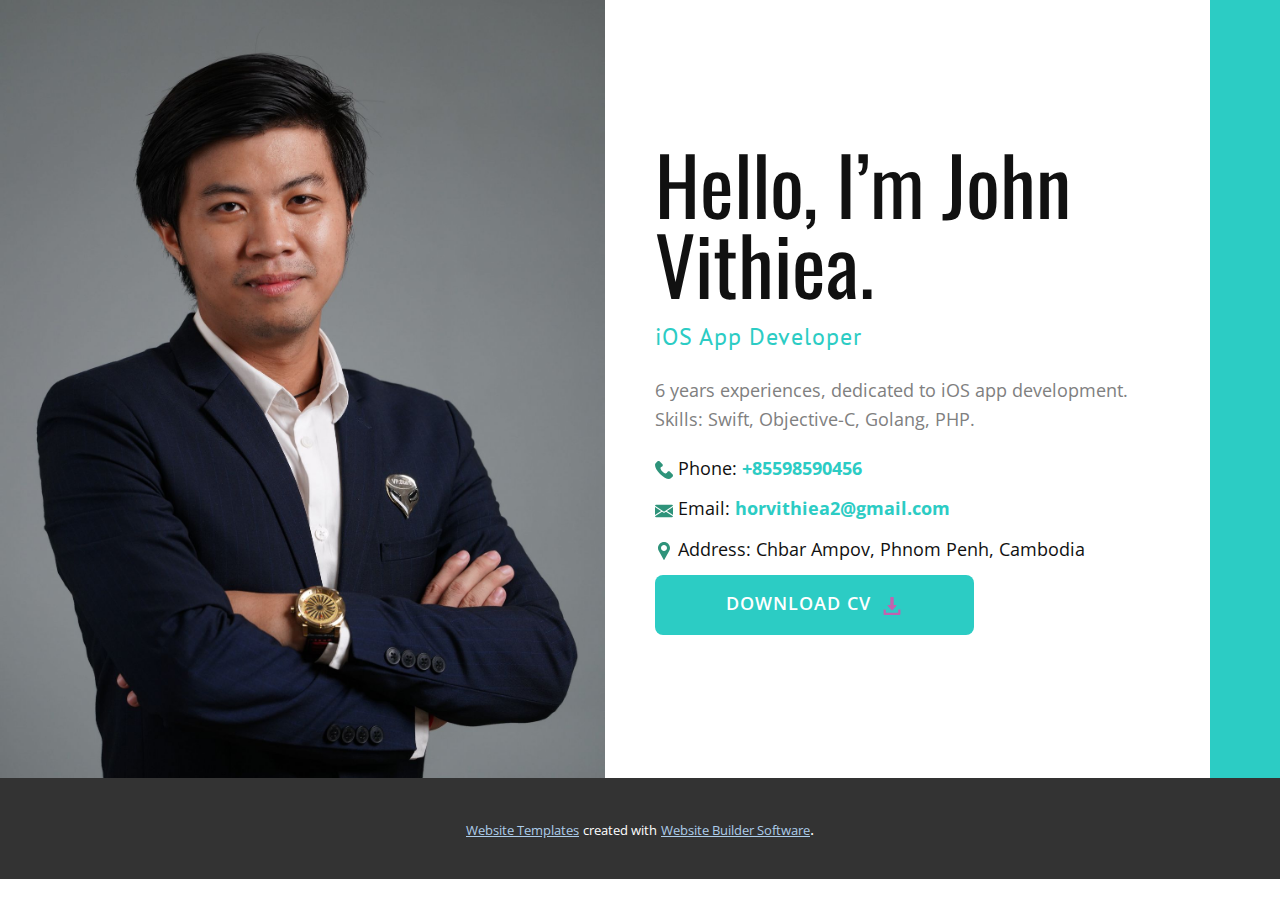
<file: index.html>
<!DOCTYPE html>
<html style="font-size: 16px;" lang="en"><head>
    <meta name="viewport" content="width=device-width, initial-scale=1.0">
    <meta charset="utf-8">
    <meta name="keywords" content="Hello, I’m John Vithiea., Hello World!">
    <meta name="description" content="">
    <title>Home</title>
    <link rel="stylesheet" href="nicepage.css" media="screen">
<link rel="stylesheet" href="Home.css" media="screen">
    <script class="u-script" type="text/javascript" src="jquery.js" defer=""></script>
    <script class="u-script" type="text/javascript" src="nicepage.js" defer=""></script>
    <meta name="generator" content="Nicepage 6.0.3, nicepage.com">
    <link id="u-theme-google-font" rel="stylesheet" href="https://fonts.googleapis.com/css?family=Roboto:100,100i,300,300i,400,400i,500,500i,700,700i,900,900i|Open+Sans:300,300i,400,400i,500,500i,600,600i,700,700i,800,800i">
    <link id="u-page-google-font" rel="stylesheet" href="https://fonts.googleapis.com/css?family=Oswald:200,300,400,500,600,700|PT+Sans:400,400i,700,700i">
    
    
    
    
    <script type="application/ld+json">{
		"@context": "http://schema.org",
		"@type": "Organization",
		"name": ""
}</script>
    <meta name="theme-color" content="#478ac9">
    <meta property="og:title" content="Home">
    <meta property="og:type" content="website">
  <meta data-intl-tel-input-cdn-path="intlTelInput/"></head>
  <body data-home-page="Home.html" data-home-page-title="Home" data-path-to-root="./" data-include-products="false" class="u-body u-xl-mode" data-lang="en">
    <section class="u-align-center u-clearfix u-palette-4-base u-section-1" id="carousel_5363">
      <div class="data-layout-selected u-clearfix u-gutter-0 u-layout-wrap u-layout-wrap-1">
        <div class="u-gutter-0 u-layout">
          <div class="u-layout-row">
            <div class="u-container-style u-image u-layout-cell u-size-30 u-image-1" data-image-width="4160" data-image-height="5552">
              <div class="u-container-layout u-valign-bottom u-container-layout-1"></div>
            </div>
            <div class="u-align-left u-container-style u-layout-cell u-shape-rectangle u-size-30 u-white u-layout-cell-2">
              <div class="u-container-layout u-valign-middle u-container-layout-2">
                <h1 class="u-custom-font u-font-oswald u-text u-text-default u-text-1">Hello, I’m John Vithiea.</h1>
                <h6 class="u-custom-font u-font-pt-sans u-text u-text-default u-text-palette-4-base u-text-2">iOS App Developer</h6>
                <p class="u-text u-text-grey-50 u-text-3">6 years experiences, dedicated to iOS app development.<br>Skills: Swift, Objective-C, Golang, PHP.
                </p>
                <p class="u-text u-text-4"><span class="u-icon u-text-palette-4-base u-icon-1"><svg class="u-svg-content" viewBox="0 0 513.64 513.64" x="0px" y="0px" style="width: 1em; height: 1em;"><g><g><path d="M499.66,376.96l-71.68-71.68c-25.6-25.6-69.12-15.359-79.36,17.92c-7.68,23.041-33.28,35.841-56.32,30.72    c-51.2-12.8-120.32-79.36-133.12-133.12c-7.68-23.041,7.68-48.641,30.72-56.32c33.28-10.24,43.52-53.76,17.92-79.36l-71.68-71.68    c-20.48-17.92-51.2-17.92-69.12,0l-48.64,48.64c-48.64,51.2,5.12,186.88,125.44,307.2c120.32,120.32,256,176.641,307.2,125.44    l48.64-48.64C517.581,425.6,517.581,394.88,499.66,376.96z"></path>
</g>
</g></svg></span>&nbsp;Phone: <a href="tel:+123456789" class="u-active-none u-border-none u-btn u-button-link u-button-style u-hover-none u-none u-text-palette-4-base u-btn-1">+85598590456</a>
                </p>
                <p class="u-text u-text-5"><span class="u-icon u-text-palette-4-base u-icon-2"><svg class="u-svg-content" viewBox="0 0 512 512" x="0px" y="0px" style="width: 1em; height: 1em;"><g><g><polygon points="339.392,258.624 512,367.744 512,144.896   "></polygon>
</g>
</g><g><g><polygon points="0,144.896 0,367.744 172.608,258.624   "></polygon>
</g>
</g><g><g><path d="M480,80H32C16.032,80,3.36,91.904,0.96,107.232L256,275.264l255.04-168.032C508.64,91.904,495.968,80,480,80z"></path>
</g>
</g><g><g><path d="M310.08,277.952l-45.28,29.824c-2.688,1.76-5.728,2.624-8.8,2.624c-3.072,0-6.112-0.864-8.8-2.624l-45.28-29.856    L1.024,404.992C3.488,420.192,16.096,432,32,432h448c15.904,0,28.512-11.808,30.976-27.008L310.08,277.952z"></path>
</g>
</g></svg></span>&nbsp;Email: <a href="mailto:info@youremailidhere.com" class="u-active-none u-border-none u-btn u-button-link u-button-style u-hover-none u-none u-text-palette-4-base u-btn-2">horvithiea2@gmail.com</a>
                </p>
                <p class="u-text u-text-6"><span class="u-icon u-text-palette-4-base u-icon-3"><svg class="u-svg-content" viewBox="0 0 512 512" x="0px" y="0px" style="width: 1em; height: 1em;"><g><g><path d="M256,0C161.896,0,85.333,76.563,85.333,170.667c0,28.25,7.063,56.26,20.49,81.104L246.667,506.5    c1.875,3.396,5.448,5.5,9.333,5.5s7.458-2.104,9.333-5.5l140.896-254.813c13.375-24.76,20.438-52.771,20.438-81.021    C426.667,76.563,350.104,0,256,0z M256,256c-47.052,0-85.333-38.281-85.333-85.333c0-47.052,38.281-85.333,85.333-85.333    s85.333,38.281,85.333,85.333C341.333,217.719,303.052,256,256,256z"></path>
</g>
</g></svg></span>&nbsp;Address: Chbar Ampov, Phnom Penh, Cambodia
                </p>
                <a href="#sec-7b35" class="u-active-palette-4-light-1 u-border-none u-btn u-btn-round u-button-style u-dialog-link u-hover-palette-4-light-1 u-palette-4-base u-radius-8 u-text-active-white u-text-body-alt-color u-text-hover-white u-btn-3">Download cv&nbsp;&nbsp;<span class="u-icon u-icon-4"><svg class="u-svg-content" viewBox="0 0 512 512" x="0px" y="0px" style="width: 1em; height: 1em;"><g><g><path d="M382.56,233.376C379.968,227.648,374.272,224,368,224h-64V16c0-8.832-7.168-16-16-16h-64c-8.832,0-16,7.168-16,16v208h-64    c-6.272,0-11.968,3.68-14.56,9.376c-2.624,5.728-1.6,12.416,2.528,17.152l112,128c3.04,3.488,7.424,5.472,12.032,5.472    c4.608,0,8.992-2.016,12.032-5.472l112-128C384.192,245.824,385.152,239.104,382.56,233.376z"></path>
</g>
</g><g><g><path d="M432,352v96H80v-96H16v128c0,17.696,14.336,32,32,32h416c17.696,0,32-14.304,32-32V352H432z"></path>
</g>
</g></svg></span>
                </a>
              </div>
            </div>
          </div>
        </div>
      </div>
    </section>
    
    
    
    
    
    <section class="u-backlink u-clearfix u-grey-80">
      <a class="u-link" href="https://nicepage.com/website-templates" target="_blank">
        <span>Website Templates</span>
      </a>
      <p class="u-text">
        <span>created with</span>
      </p>
      <a class="u-link" href="" target="_blank">
        <span>Website Builder Software</span>
      </a>. 
    </section>
  <section class="u-align-center u-black u-clearfix u-container-style u-dialog-block u-opacity u-opacity-70 u-valign-middle u-dialog-section-5" id="sec-7b35">
      <div class="u-container-style u-dialog u-shape-rectangle u-white u-dialog-1">
        <div class="u-container-layout u-container-layout-1">
          <h2 class="u-align-center u-text u-text-default u-text-1">Hello World!</h2>
          <p class="u-align-center u-text u-text-default u-text-2">CV has been being written and will available to download soon.</p>
          <a href="" class="u-btn u-btn-round u-button-style u-hover-palette-2-base u-palette-2-base u-radius-50 u-text-body-alt-color u-text-hover-white u-btn-1">Ok</a>
        </div><button class="u-dialog-close-button u-icon u-text-grey-50 u-icon-1"><svg class="u-svg-link" preserveAspectRatio="xMidYMin slice" viewBox="0 0 413.348 413.348" style=""><use xmlns:xlink="http://www.w3.org/1999/xlink" xlink:href="#svg-5801"></use></svg><svg xmlns="http://www.w3.org/2000/svg" xmlns:xlink="http://www.w3.org/1999/xlink" version="1.1" xml:space="preserve" class="u-svg-content" viewBox="0 0 413.348 413.348" id="svg-5801"><path d="m413.348 24.354-24.354-24.354-182.32 182.32-182.32-182.32-24.354 24.354 182.32 182.32-182.32 182.32 24.354 24.354 182.32-182.32 182.32 182.32 24.354-24.354-182.32-182.32z"></path></svg></button>
      </div>
    </section><style>.u-dialog-section-5 .u-dialog-1 {
  width: 566px;
  min-height: 367px;
  height: auto;
  box-shadow: 5px 5px 20px 0 rgba(0,0,0,0.4);
  margin: 60px auto;
}

.u-dialog-section-5 .u-container-layout-1 {
  padding: 40px 30px;
}

.u-dialog-section-5 .u-text-1 {
  font-size: 2.5rem;
  text-transform: uppercase;
  letter-spacing: 3px;
  font-weight: 700;
  margin: 52px auto 0;
}

.u-dialog-section-5 .u-text-2 {
  margin: 20px 0 0;
}

.u-dialog-section-5 .u-btn-1 {
  border-style: none;
  font-size: 1rem;
  background-image: none;
  text-transform: uppercase;
  font-weight: 600;
  letter-spacing: 1px;
  margin: 20px auto 0;
  padding: 9px 47px 10px 46px;
}

.u-dialog-section-5 .u-icon-1 {
  width: 15px;
  height: 15px;
  left: auto;
  top: 17px;
  position: absolute;
  right: 16px;
}

@media (max-width: 991px) {
  .u-dialog-section-5 .u-container-layout-1 {
    padding-top: 30px;
    padding-bottom: 30px;
  }
}

@media (max-width: 767px) {
  .u-dialog-section-5 .u-dialog-1 {
    width: 540px;
  }
}

@media (max-width: 575px) {
  .u-dialog-section-5 .u-dialog-1 {
    width: 340px;
  }

  .u-dialog-section-5 .u-container-layout-1 {
    padding-left: 20px;
    padding-right: 20px;
  }

  .u-dialog-section-5 .u-text-1 {
    font-size: 2.25rem;
  }
}</style>
</body></html>
</file>
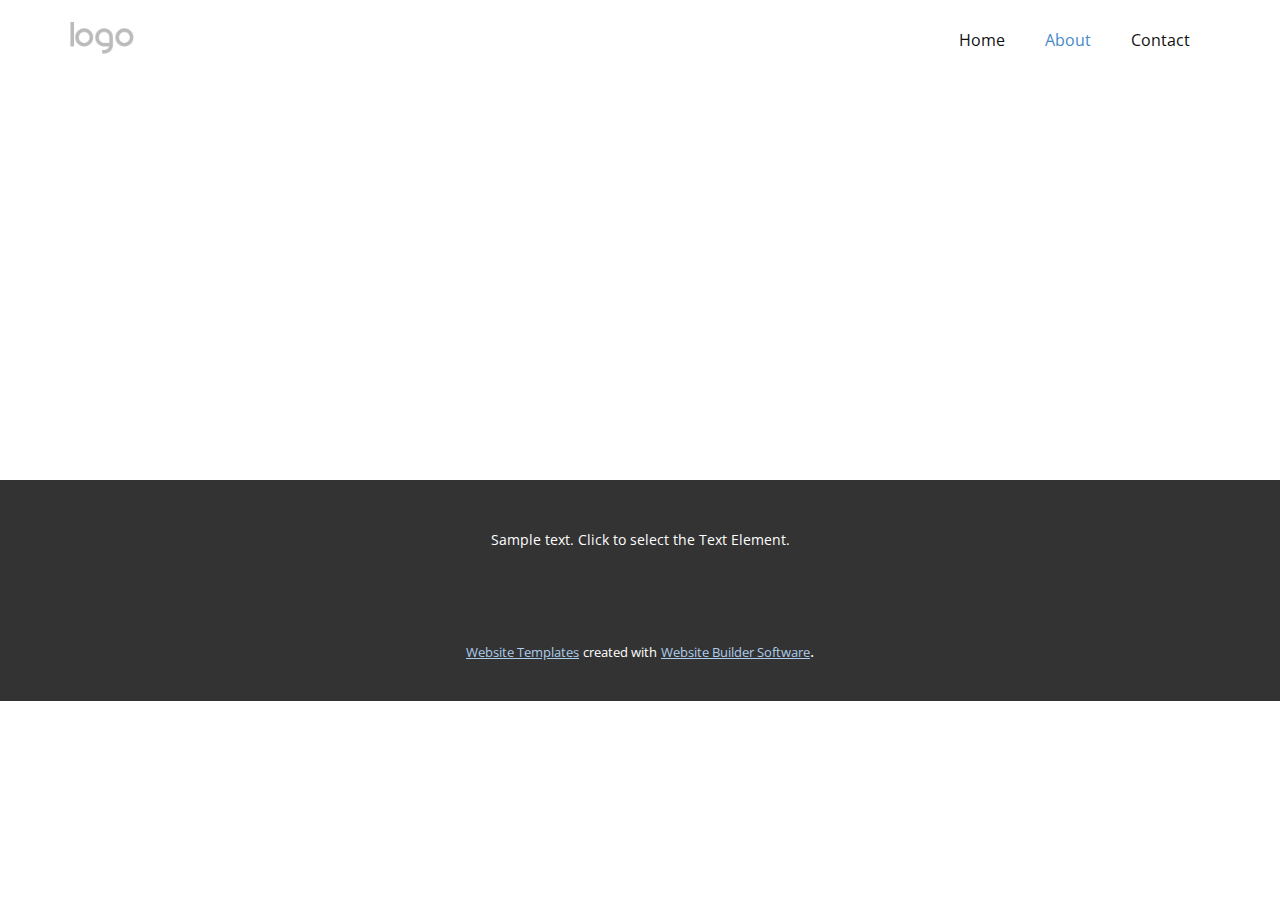
<file: About.html>
<!DOCTYPE html>
<html style="font-size: 16px;" lang="en"><head>
    <meta name="viewport" content="width=device-width, initial-scale=1.0">
    <meta charset="utf-8">
    <meta name="keywords" content="Hello World!">
    <meta name="description" content="">
    <title>About</title>
    <link rel="stylesheet" href="nicepage.css" media="screen">
<link rel="stylesheet" href="About.css" media="screen">
    <script class="u-script" type="text/javascript" src="jquery.js" defer=""></script>
    <script class="u-script" type="text/javascript" src="nicepage.js" defer=""></script>
    <meta name="generator" content="Nicepage 6.0.3, nicepage.com">
    <link id="u-theme-google-font" rel="stylesheet" href="https://fonts.googleapis.com/css?family=Roboto:100,100i,300,300i,400,400i,500,500i,700,700i,900,900i|Open+Sans:300,300i,400,400i,500,500i,600,600i,700,700i,800,800i">
    
    
    
    
    <script type="application/ld+json">{
		"@context": "http://schema.org",
		"@type": "Organization",
		"name": "",
		"logo": "images/default-logo.png"
}</script>
    <meta name="theme-color" content="#478ac9">
    <meta property="og:title" content="About">
    <meta property="og:type" content="website">
  <meta data-intl-tel-input-cdn-path="intlTelInput/"></head>
  <body data-path-to-root="./" data-include-products="false" class="u-body u-xl-mode" data-lang="en"><header class="u-clearfix u-header u-header" id="sec-d42a"><div class="u-clearfix u-sheet u-valign-middle u-sheet-1">
        <a href="https://nicepage.com" class="u-image u-logo u-image-1">
          <img src="images/default-logo.png" class="u-logo-image u-logo-image-1">
        </a>
        <nav class="u-menu u-menu-dropdown u-offcanvas u-menu-1">
          <div class="menu-collapse" style="font-size: 1rem; letter-spacing: 0px;">
            <a class="u-button-style u-custom-left-right-menu-spacing u-custom-padding-bottom u-custom-top-bottom-menu-spacing u-nav-link u-text-active-palette-1-base u-text-hover-palette-2-base" href="#">
              <svg class="u-svg-link" viewBox="0 0 24 24"><use xmlns:xlink="http://www.w3.org/1999/xlink" xlink:href="#menu-hamburger"></use></svg>
              <svg class="u-svg-content" version="1.1" id="menu-hamburger" viewBox="0 0 16 16" x="0px" y="0px" xmlns:xlink="http://www.w3.org/1999/xlink" xmlns="http://www.w3.org/2000/svg"><g><rect y="1" width="16" height="2"></rect><rect y="7" width="16" height="2"></rect><rect y="13" width="16" height="2"></rect>
</g></svg>
            </a>
          </div>
          <div class="u-nav-container">
            <ul class="u-nav u-unstyled u-nav-1"><li class="u-nav-item"><a class="u-button-style u-nav-link u-text-active-palette-1-base u-text-hover-palette-2-base" href="Home.html" style="padding: 10px 20px;">Home</a>
</li><li class="u-nav-item"><a class="u-button-style u-nav-link u-text-active-palette-1-base u-text-hover-palette-2-base" href="About.html" style="padding: 10px 20px;">About</a>
</li><li class="u-nav-item"><a class="u-button-style u-nav-link u-text-active-palette-1-base u-text-hover-palette-2-base" href="Contact.html" style="padding: 10px 20px;">Contact</a>
</li></ul>
          </div>
          <div class="u-nav-container-collapse">
            <div class="u-black u-container-style u-inner-container-layout u-opacity u-opacity-95 u-sidenav">
              <div class="u-inner-container-layout u-sidenav-overflow">
                <div class="u-menu-close"></div>
                <ul class="u-align-center u-nav u-popupmenu-items u-unstyled u-nav-2"><li class="u-nav-item"><a class="u-button-style u-nav-link" href="Home.html">Home</a>
</li><li class="u-nav-item"><a class="u-button-style u-nav-link" href="About.html">About</a>
</li><li class="u-nav-item"><a class="u-button-style u-nav-link" href="Contact.html">Contact</a>
</li></ul>
              </div>
            </div>
            <div class="u-black u-menu-overlay u-opacity u-opacity-70"></div>
          </div>
        </nav>
      </div></header>
    <section class="u-clearfix u-section-1" id="sec-bdea">
      <div class="u-clearfix u-sheet u-sheet-1"></div>
    </section>
    
    
    
    
    <footer class="u-align-center u-clearfix u-footer u-grey-80 u-footer" id="sec-6a38"><div class="u-clearfix u-sheet u-sheet-1">
        <p class="u-small-text u-text u-text-variant u-text-1">Sample text. Click to select the Text Element.</p>
      </div></footer>
    <section class="u-backlink u-clearfix u-grey-80">
      <a class="u-link" href="https://nicepage.com/website-templates" target="_blank">
        <span>Website Templates</span>
      </a>
      <p class="u-text">
        <span>created with</span>
      </p>
      <a class="u-link" href="" target="_blank">
        <span>Website Builder Software</span>
      </a>. 
    </section>
  
</body></html>
</file>
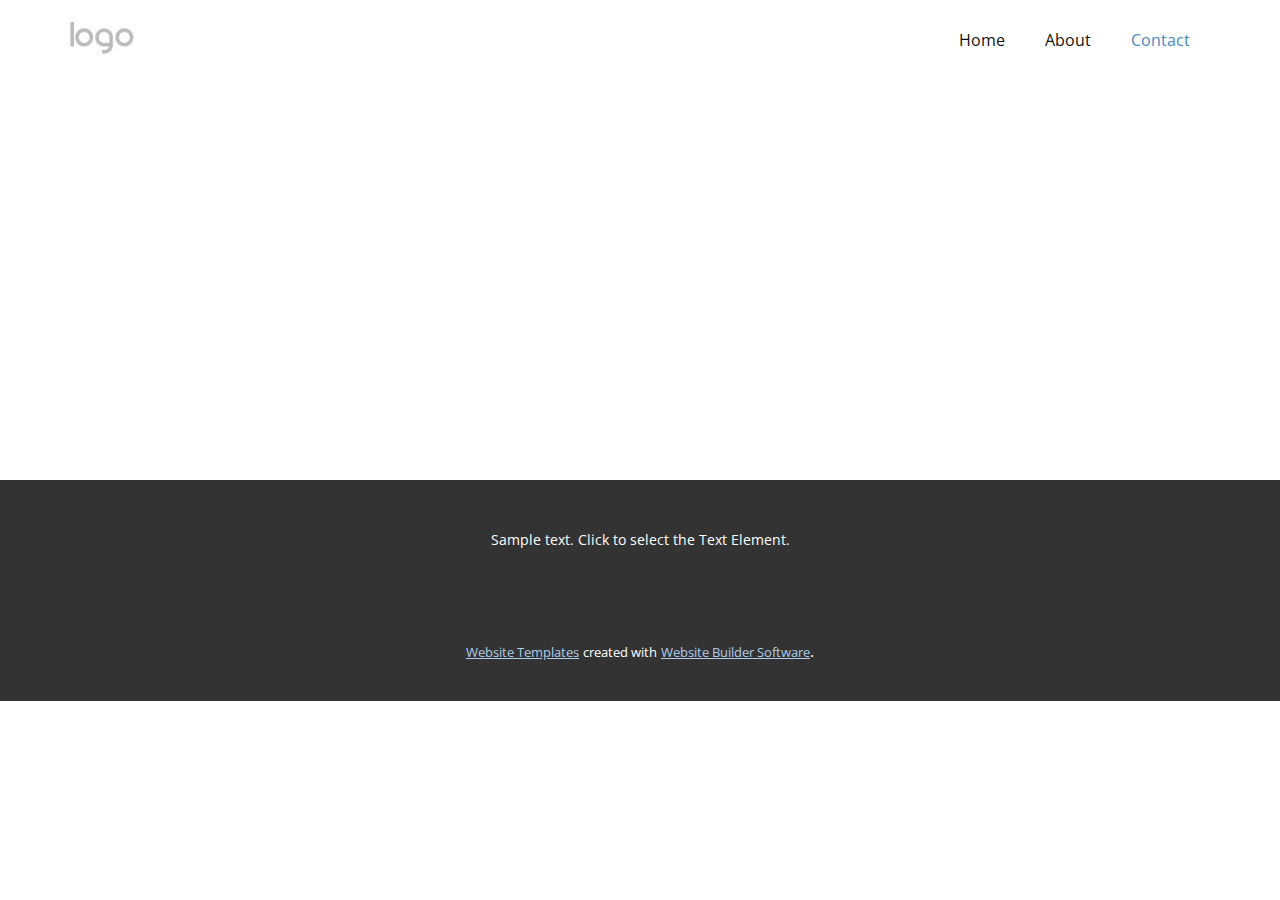
<file: Contact.html>
<!DOCTYPE html>
<html style="font-size: 16px;" lang="en"><head>
    <meta name="viewport" content="width=device-width, initial-scale=1.0">
    <meta charset="utf-8">
    <meta name="keywords" content="Hello World!">
    <meta name="description" content="">
    <title>Contact</title>
    <link rel="stylesheet" href="nicepage.css" media="screen">
<link rel="stylesheet" href="Contact.css" media="screen">
    <script class="u-script" type="text/javascript" src="jquery.js" defer=""></script>
    <script class="u-script" type="text/javascript" src="nicepage.js" defer=""></script>
    <meta name="generator" content="Nicepage 6.0.3, nicepage.com">
    <link id="u-theme-google-font" rel="stylesheet" href="https://fonts.googleapis.com/css?family=Roboto:100,100i,300,300i,400,400i,500,500i,700,700i,900,900i|Open+Sans:300,300i,400,400i,500,500i,600,600i,700,700i,800,800i">
    
    
    
    
    <script type="application/ld+json">{
		"@context": "http://schema.org",
		"@type": "Organization",
		"name": "",
		"logo": "images/default-logo.png"
}</script>
    <meta name="theme-color" content="#478ac9">
    <meta property="og:title" content="Contact">
    <meta property="og:type" content="website">
  <meta data-intl-tel-input-cdn-path="intlTelInput/"></head>
  <body data-path-to-root="./" data-include-products="false" class="u-body u-xl-mode" data-lang="en"><header class="u-clearfix u-header u-header" id="sec-d42a"><div class="u-clearfix u-sheet u-valign-middle u-sheet-1">
        <a href="https://nicepage.com" class="u-image u-logo u-image-1">
          <img src="images/default-logo.png" class="u-logo-image u-logo-image-1">
        </a>
        <nav class="u-menu u-menu-dropdown u-offcanvas u-menu-1">
          <div class="menu-collapse" style="font-size: 1rem; letter-spacing: 0px;">
            <a class="u-button-style u-custom-left-right-menu-spacing u-custom-padding-bottom u-custom-top-bottom-menu-spacing u-nav-link u-text-active-palette-1-base u-text-hover-palette-2-base" href="#">
              <svg class="u-svg-link" viewBox="0 0 24 24"><use xmlns:xlink="http://www.w3.org/1999/xlink" xlink:href="#menu-hamburger"></use></svg>
              <svg class="u-svg-content" version="1.1" id="menu-hamburger" viewBox="0 0 16 16" x="0px" y="0px" xmlns:xlink="http://www.w3.org/1999/xlink" xmlns="http://www.w3.org/2000/svg"><g><rect y="1" width="16" height="2"></rect><rect y="7" width="16" height="2"></rect><rect y="13" width="16" height="2"></rect>
</g></svg>
            </a>
          </div>
          <div class="u-nav-container">
            <ul class="u-nav u-unstyled u-nav-1"><li class="u-nav-item"><a class="u-button-style u-nav-link u-text-active-palette-1-base u-text-hover-palette-2-base" href="Home.html" style="padding: 10px 20px;">Home</a>
</li><li class="u-nav-item"><a class="u-button-style u-nav-link u-text-active-palette-1-base u-text-hover-palette-2-base" href="About.html" style="padding: 10px 20px;">About</a>
</li><li class="u-nav-item"><a class="u-button-style u-nav-link u-text-active-palette-1-base u-text-hover-palette-2-base" href="Contact.html" style="padding: 10px 20px;">Contact</a>
</li></ul>
          </div>
          <div class="u-nav-container-collapse">
            <div class="u-black u-container-style u-inner-container-layout u-opacity u-opacity-95 u-sidenav">
              <div class="u-inner-container-layout u-sidenav-overflow">
                <div class="u-menu-close"></div>
                <ul class="u-align-center u-nav u-popupmenu-items u-unstyled u-nav-2"><li class="u-nav-item"><a class="u-button-style u-nav-link" href="Home.html">Home</a>
</li><li class="u-nav-item"><a class="u-button-style u-nav-link" href="About.html">About</a>
</li><li class="u-nav-item"><a class="u-button-style u-nav-link" href="Contact.html">Contact</a>
</li></ul>
              </div>
            </div>
            <div class="u-black u-menu-overlay u-opacity u-opacity-70"></div>
          </div>
        </nav>
      </div></header>
    <section class="u-clearfix u-section-1" id="sec-deae">
      <div class="u-clearfix u-sheet u-sheet-1"></div>
    </section>
    
    
    
    
    <footer class="u-align-center u-clearfix u-footer u-grey-80 u-footer" id="sec-6a38"><div class="u-clearfix u-sheet u-sheet-1">
        <p class="u-small-text u-text u-text-variant u-text-1">Sample text. Click to select the Text Element.</p>
      </div></footer>
    <section class="u-backlink u-clearfix u-grey-80">
      <a class="u-link" href="https://nicepage.com/website-templates" target="_blank">
        <span>Website Templates</span>
      </a>
      <p class="u-text">
        <span>created with</span>
      </p>
      <a class="u-link" href="" target="_blank">
        <span>Website Builder Software</span>
      </a>. 
    </section>
  
</body></html>
</file>
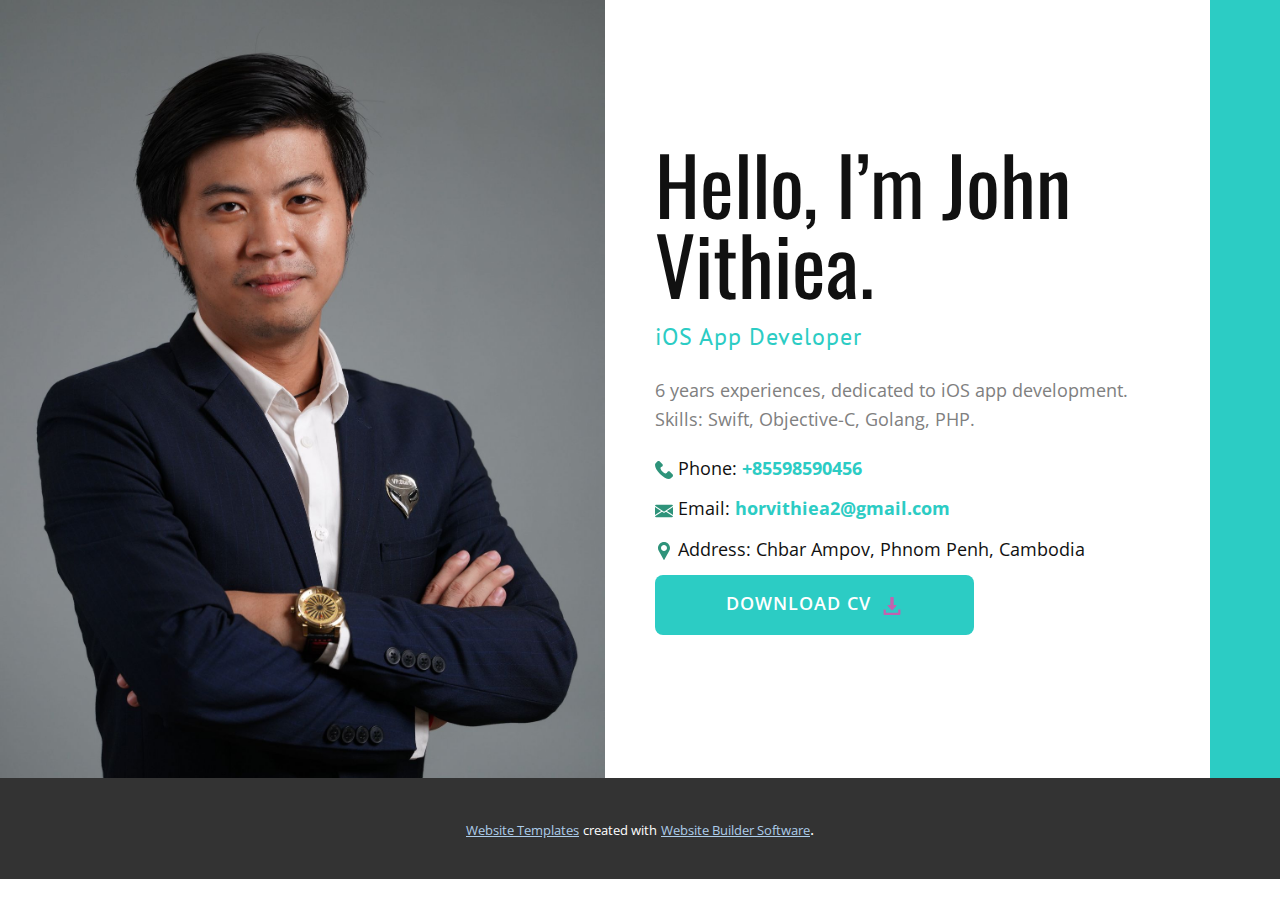
<file: Home.html>
<!DOCTYPE html>
<html style="font-size: 16px;" lang="en"><head>
    <meta name="viewport" content="width=device-width, initial-scale=1.0">
    <meta charset="utf-8">
    <meta name="keywords" content="Hello, I’m John Vithiea., Hello World!">
    <meta name="description" content="">
    <title>Home</title>
    <link rel="stylesheet" href="nicepage.css" media="screen">
<link rel="stylesheet" href="Home.css" media="screen">
    <script class="u-script" type="text/javascript" src="jquery.js" defer=""></script>
    <script class="u-script" type="text/javascript" src="nicepage.js" defer=""></script>
    <meta name="generator" content="Nicepage 6.0.3, nicepage.com">
    <link id="u-theme-google-font" rel="stylesheet" href="https://fonts.googleapis.com/css?family=Roboto:100,100i,300,300i,400,400i,500,500i,700,700i,900,900i|Open+Sans:300,300i,400,400i,500,500i,600,600i,700,700i,800,800i">
    <link id="u-page-google-font" rel="stylesheet" href="https://fonts.googleapis.com/css?family=Oswald:200,300,400,500,600,700|PT+Sans:400,400i,700,700i">
    
    
    
    
    <script type="application/ld+json">{
		"@context": "http://schema.org",
		"@type": "Organization",
		"name": ""
}</script>
    <meta name="theme-color" content="#478ac9">
    <meta property="og:title" content="Home">
    <meta property="og:type" content="website">
  <meta data-intl-tel-input-cdn-path="intlTelInput/"></head>
  <body data-path-to-root="./" data-include-products="false" class="u-body u-xl-mode" data-lang="en">
    <section class="u-align-center u-clearfix u-palette-4-base u-section-1" id="carousel_5363">
      <div class="data-layout-selected u-clearfix u-gutter-0 u-layout-wrap u-layout-wrap-1">
        <div class="u-gutter-0 u-layout">
          <div class="u-layout-row">
            <div class="u-container-style u-image u-layout-cell u-size-30 u-image-1" data-image-width="4160" data-image-height="5552">
              <div class="u-container-layout u-valign-bottom u-container-layout-1"></div>
            </div>
            <div class="u-align-left u-container-style u-layout-cell u-shape-rectangle u-size-30 u-white u-layout-cell-2">
              <div class="u-container-layout u-valign-middle u-container-layout-2">
                <h1 class="u-custom-font u-font-oswald u-text u-text-default u-text-1">Hello, I’m John Vithiea.</h1>
                <h6 class="u-custom-font u-font-pt-sans u-text u-text-default u-text-palette-4-base u-text-2">iOS App Developer</h6>
                <p class="u-text u-text-grey-50 u-text-3">6 years experiences, dedicated to iOS app development.<br>Skills: Swift, Objective-C, Golang, PHP.
                </p>
                <p class="u-text u-text-4"><span class="u-icon u-text-palette-4-base u-icon-1"><svg class="u-svg-content" viewBox="0 0 513.64 513.64" x="0px" y="0px" style="width: 1em; height: 1em;"><g><g><path d="M499.66,376.96l-71.68-71.68c-25.6-25.6-69.12-15.359-79.36,17.92c-7.68,23.041-33.28,35.841-56.32,30.72    c-51.2-12.8-120.32-79.36-133.12-133.12c-7.68-23.041,7.68-48.641,30.72-56.32c33.28-10.24,43.52-53.76,17.92-79.36l-71.68-71.68    c-20.48-17.92-51.2-17.92-69.12,0l-48.64,48.64c-48.64,51.2,5.12,186.88,125.44,307.2c120.32,120.32,256,176.641,307.2,125.44    l48.64-48.64C517.581,425.6,517.581,394.88,499.66,376.96z"></path>
</g>
</g></svg></span>&nbsp;Phone: <a href="tel:+123456789" class="u-active-none u-border-none u-btn u-button-link u-button-style u-hover-none u-none u-text-palette-4-base u-btn-1">+85598590456</a>
                </p>
                <p class="u-text u-text-5"><span class="u-icon u-text-palette-4-base u-icon-2"><svg class="u-svg-content" viewBox="0 0 512 512" x="0px" y="0px" style="width: 1em; height: 1em;"><g><g><polygon points="339.392,258.624 512,367.744 512,144.896   "></polygon>
</g>
</g><g><g><polygon points="0,144.896 0,367.744 172.608,258.624   "></polygon>
</g>
</g><g><g><path d="M480,80H32C16.032,80,3.36,91.904,0.96,107.232L256,275.264l255.04-168.032C508.64,91.904,495.968,80,480,80z"></path>
</g>
</g><g><g><path d="M310.08,277.952l-45.28,29.824c-2.688,1.76-5.728,2.624-8.8,2.624c-3.072,0-6.112-0.864-8.8-2.624l-45.28-29.856    L1.024,404.992C3.488,420.192,16.096,432,32,432h448c15.904,0,28.512-11.808,30.976-27.008L310.08,277.952z"></path>
</g>
</g></svg></span>&nbsp;Email: <a href="mailto:info@youremailidhere.com" class="u-active-none u-border-none u-btn u-button-link u-button-style u-hover-none u-none u-text-palette-4-base u-btn-2">horvithiea2@gmail.com</a>
                </p>
                <p class="u-text u-text-6"><span class="u-icon u-text-palette-4-base u-icon-3"><svg class="u-svg-content" viewBox="0 0 512 512" x="0px" y="0px" style="width: 1em; height: 1em;"><g><g><path d="M256,0C161.896,0,85.333,76.563,85.333,170.667c0,28.25,7.063,56.26,20.49,81.104L246.667,506.5    c1.875,3.396,5.448,5.5,9.333,5.5s7.458-2.104,9.333-5.5l140.896-254.813c13.375-24.76,20.438-52.771,20.438-81.021    C426.667,76.563,350.104,0,256,0z M256,256c-47.052,0-85.333-38.281-85.333-85.333c0-47.052,38.281-85.333,85.333-85.333    s85.333,38.281,85.333,85.333C341.333,217.719,303.052,256,256,256z"></path>
</g>
</g></svg></span>&nbsp;Address: Chbar Ampov, Phnom Penh, Cambodia
                </p>
                <a href="#sec-7b35" class="u-active-palette-4-light-1 u-border-none u-btn u-btn-round u-button-style u-dialog-link u-hover-palette-4-light-1 u-palette-4-base u-radius-8 u-text-active-white u-text-body-alt-color u-text-hover-white u-btn-3">Download cv&nbsp;&nbsp;<span class="u-icon u-icon-4"><svg class="u-svg-content" viewBox="0 0 512 512" x="0px" y="0px" style="width: 1em; height: 1em;"><g><g><path d="M382.56,233.376C379.968,227.648,374.272,224,368,224h-64V16c0-8.832-7.168-16-16-16h-64c-8.832,0-16,7.168-16,16v208h-64    c-6.272,0-11.968,3.68-14.56,9.376c-2.624,5.728-1.6,12.416,2.528,17.152l112,128c3.04,3.488,7.424,5.472,12.032,5.472    c4.608,0,8.992-2.016,12.032-5.472l112-128C384.192,245.824,385.152,239.104,382.56,233.376z"></path>
</g>
</g><g><g><path d="M432,352v96H80v-96H16v128c0,17.696,14.336,32,32,32h416c17.696,0,32-14.304,32-32V352H432z"></path>
</g>
</g></svg></span>
                </a>
              </div>
            </div>
          </div>
        </div>
      </div>
    </section>
    
    
    
    
    
    <section class="u-backlink u-clearfix u-grey-80">
      <a class="u-link" href="https://nicepage.com/website-templates" target="_blank">
        <span>Website Templates</span>
      </a>
      <p class="u-text">
        <span>created with</span>
      </p>
      <a class="u-link" href="" target="_blank">
        <span>Website Builder Software</span>
      </a>. 
    </section>
  <section class="u-align-center u-black u-clearfix u-container-style u-dialog-block u-opacity u-opacity-70 u-valign-middle u-dialog-section-5" id="sec-7b35">
      <div class="u-container-style u-dialog u-shape-rectangle u-white u-dialog-1">
        <div class="u-container-layout u-container-layout-1">
          <h2 class="u-align-center u-text u-text-default u-text-1">Hello World!</h2>
          <p class="u-align-center u-text u-text-default u-text-2">CV has been being written and will available to download soon.</p>
          <a href="" class="u-btn u-btn-round u-button-style u-hover-palette-2-base u-palette-2-base u-radius-50 u-text-body-alt-color u-text-hover-white u-btn-1">Ok</a>
        </div><button class="u-dialog-close-button u-icon u-text-grey-50 u-icon-1"><svg class="u-svg-link" preserveAspectRatio="xMidYMin slice" viewBox="0 0 413.348 413.348" style=""><use xmlns:xlink="http://www.w3.org/1999/xlink" xlink:href="#svg-5801"></use></svg><svg xmlns="http://www.w3.org/2000/svg" xmlns:xlink="http://www.w3.org/1999/xlink" version="1.1" xml:space="preserve" class="u-svg-content" viewBox="0 0 413.348 413.348" id="svg-5801"><path d="m413.348 24.354-24.354-24.354-182.32 182.32-182.32-182.32-24.354 24.354 182.32 182.32-182.32 182.32 24.354 24.354 182.32-182.32 182.32 182.32 24.354-24.354-182.32-182.32z"></path></svg></button>
      </div>
    </section><style>.u-dialog-section-5 .u-dialog-1 {
  width: 566px;
  min-height: 367px;
  height: auto;
  box-shadow: 5px 5px 20px 0 rgba(0,0,0,0.4);
  margin: 60px auto;
}

.u-dialog-section-5 .u-container-layout-1 {
  padding: 40px 30px;
}

.u-dialog-section-5 .u-text-1 {
  font-size: 2.5rem;
  text-transform: uppercase;
  letter-spacing: 3px;
  font-weight: 700;
  margin: 52px auto 0;
}

.u-dialog-section-5 .u-text-2 {
  margin: 20px 0 0;
}

.u-dialog-section-5 .u-btn-1 {
  border-style: none;
  font-size: 1rem;
  background-image: none;
  text-transform: uppercase;
  font-weight: 600;
  letter-spacing: 1px;
  margin: 20px auto 0;
  padding: 9px 47px 10px 46px;
}

.u-dialog-section-5 .u-icon-1 {
  width: 15px;
  height: 15px;
  left: auto;
  top: 17px;
  position: absolute;
  right: 16px;
}

@media (max-width: 991px) {
  .u-dialog-section-5 .u-container-layout-1 {
    padding-top: 30px;
    padding-bottom: 30px;
  }
}

@media (max-width: 767px) {
  .u-dialog-section-5 .u-dialog-1 {
    width: 540px;
  }
}

@media (max-width: 575px) {
  .u-dialog-section-5 .u-dialog-1 {
    width: 340px;
  }

  .u-dialog-section-5 .u-container-layout-1 {
    padding-left: 20px;
    padding-right: 20px;
  }

  .u-dialog-section-5 .u-text-1 {
    font-size: 2.25rem;
  }
}</style>
</body></html>
</file>
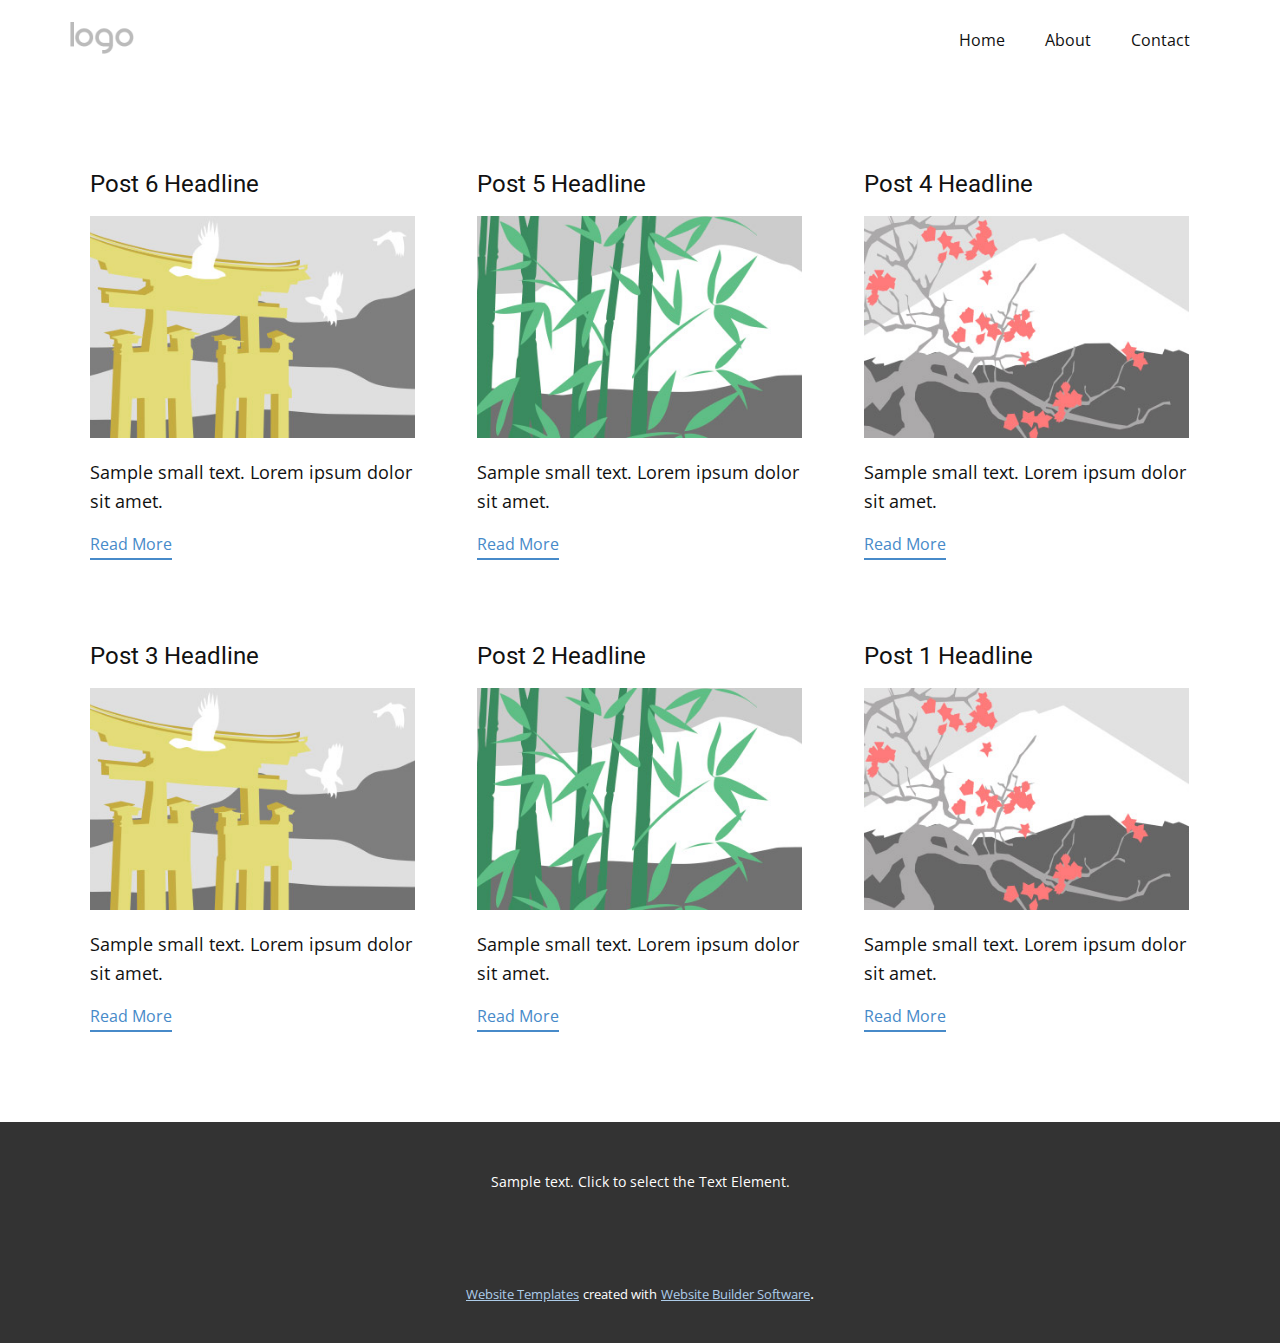
<file: blog/blog.html>
<!DOCTYPE html>
<html style="font-size: 16px;" lang="en"><head>
    <meta name="viewport" content="width=device-width, initial-scale=1.0">
    <meta charset="utf-8">
    <meta name="keywords" content="Hello World!">
    <meta name="description" content="">
    <title>Blog</title>
    <link rel="stylesheet" href="../nicepage.css" media="screen">
<link rel="stylesheet" href="../Blog-Template.css" media="screen">
    <script class="u-script" type="text/javascript" src="../jquery.js" defer=""></script>
    <script class="u-script" type="text/javascript" src="../nicepage.js" defer=""></script>
    <meta name="generator" content="Nicepage 6.0.3, nicepage.com">
    <link id="u-theme-google-font" rel="stylesheet" href="https://fonts.googleapis.com/css?family=Roboto:100,100i,300,300i,400,400i,500,500i,700,700i,900,900i|Open+Sans:300,300i,400,400i,500,500i,600,600i,700,700i,800,800i">
    
    
    
    
    <script type="application/ld+json">{
		"@context": "http://schema.org",
		"@type": "Organization",
		"name": "",
		"logo": "images/default-logo.png"
}</script>
    <meta name="theme-color" content="#478ac9">
  <meta data-intl-tel-input-cdn-path="intlTelInput/"></head>
  <body data-path-to-root="./" data-include-products="false" class="u-body u-xl-mode" data-lang="en"><header class="u-clearfix u-header u-header" id="sec-d42a"><div class="u-clearfix u-sheet u-valign-middle u-sheet-1">
        <a href="https://nicepage.com" class="u-image u-logo u-image-1">
          <img src="../images/default-logo.png" class="u-logo-image u-logo-image-1">
        </a>
        <nav class="u-menu u-menu-dropdown u-offcanvas u-menu-1">
          <div class="menu-collapse" style="font-size: 1rem; letter-spacing: 0px;">
            <a class="u-button-style u-custom-left-right-menu-spacing u-custom-padding-bottom u-custom-top-bottom-menu-spacing u-nav-link u-text-active-palette-1-base u-text-hover-palette-2-base" href="#">
              <svg class="u-svg-link" viewBox="0 0 24 24"><use xmlns:xlink="http://www.w3.org/1999/xlink" xlink:href="#menu-hamburger"></use></svg>
              <svg class="u-svg-content" version="1.1" id="menu-hamburger" viewBox="0 0 16 16" x="0px" y="0px" xmlns:xlink="http://www.w3.org/1999/xlink" xmlns="http://www.w3.org/2000/svg"><g><rect y="1" width="16" height="2"></rect><rect y="7" width="16" height="2"></rect><rect y="13" width="16" height="2"></rect>
</g></svg>
            </a>
          </div>
          <div class="u-nav-container">
            <ul class="u-nav u-unstyled u-nav-1"><li class="u-nav-item"><a class="u-button-style u-nav-link u-text-active-palette-1-base u-text-hover-palette-2-base" href="../Home.html" style="padding: 10px 20px;">Home</a>
</li><li class="u-nav-item"><a class="u-button-style u-nav-link u-text-active-palette-1-base u-text-hover-palette-2-base" href="../About.html" style="padding: 10px 20px;">About</a>
</li><li class="u-nav-item"><a class="u-button-style u-nav-link u-text-active-palette-1-base u-text-hover-palette-2-base" href="../Contact.html" style="padding: 10px 20px;">Contact</a>
</li></ul>
          </div>
          <div class="u-nav-container-collapse">
            <div class="u-black u-container-style u-inner-container-layout u-opacity u-opacity-95 u-sidenav">
              <div class="u-inner-container-layout u-sidenav-overflow">
                <div class="u-menu-close"></div>
                <ul class="u-align-center u-nav u-popupmenu-items u-unstyled u-nav-2"><li class="u-nav-item"><a class="u-button-style u-nav-link" href="../Home.html">Home</a>
</li><li class="u-nav-item"><a class="u-button-style u-nav-link" href="../About.html">About</a>
</li><li class="u-nav-item"><a class="u-button-style u-nav-link" href="../Contact.html">Contact</a>
</li></ul>
              </div>
            </div>
            <div class="u-black u-menu-overlay u-opacity u-opacity-70"></div>
          </div>
        </nav>
      </div></header>
    <section class="u-clearfix u-section-1" id="sec-987c">
      <div class="u-clearfix u-sheet u-valign-middle u-sheet-1"><!--blog--><!--blog_options_json--><!--{"type":"Recent","source":"","tags":"","count":""}--><!--/blog_options_json-->
        <div class="u-blog u-expanded-width u-repeater u-repeater-1"><!--blog_post-->
          <div class="u-blog-post u-container-style u-repeater-item u-white u-repeater-item-1">
            <div class="u-container-layout u-similar-container u-valign-top u-container-layout-1"><!--blog_post_header-->
              <h4 class="u-blog-control u-text u-text-1">
                <a class="u-post-header-link" href="../blog/post-5.html">Post 6 Headline</a>
              </h4><!--/blog_post_header--><!--blog_post_image-->
              <a class="u-post-header-link" href="../blog/post-5.html"><img alt="" class="u-blog-control u-expanded-width u-image u-image-default u-image-1" src="../images/8ad73f3c.jpeg"></a><!--/blog_post_image--><!--blog_post_content-->
              <div class="u-blog-control u-post-content u-text u-text-2 fr-view">Sample small text. Lorem ipsum dolor sit amet.</div><!--/blog_post_content--><!--blog_post_readmore-->
              <a href="../blog/post-5.html" class="u-blog-control u-border-2 u-border-palette-1-base u-btn u-btn-rectangle u-button-style u-none u-btn-1"><!--blog_post_readmore_content--><!--options_json--><!--{"content":"","defaultValue":"Read More"}--><!--/options_json-->Read More<!--/blog_post_readmore_content--></a><!--/blog_post_readmore-->
            </div>
          </div><div class="u-blog-post u-container-style u-repeater-item u-video-cover u-white">
            <div class="u-container-layout u-similar-container u-valign-top u-container-layout-2"><!--blog_post_header-->
              <h4 class="u-blog-control u-text u-text-3">
                <a class="u-post-header-link" href="../blog/post-4.html">Post 5 Headline</a>
              </h4><!--/blog_post_header--><!--blog_post_image-->
              <a class="u-post-header-link" href="../blog/post-4.html"><img alt="" class="u-blog-control u-expanded-width u-image u-image-default u-image-2" src="../images/68f64b9d.jpeg"></a><!--/blog_post_image--><!--blog_post_content-->
              <div class="u-blog-control u-post-content u-text u-text-4 fr-view">Sample small text. Lorem ipsum dolor sit amet.</div><!--/blog_post_content--><!--blog_post_readmore-->
              <a href="../blog/post-4.html" class="u-blog-control u-border-2 u-border-palette-1-base u-btn u-btn-rectangle u-button-style u-none u-btn-2"><!--blog_post_readmore_content--><!--options_json--><!--{"content":"","defaultValue":"Read More"}--><!--/options_json-->Read More<!--/blog_post_readmore_content--></a><!--/blog_post_readmore-->
            </div>
          </div><div class="u-blog-post u-container-style u-repeater-item u-video-cover u-white">
            <div class="u-container-layout u-similar-container u-valign-top u-container-layout-3"><!--blog_post_header-->
              <h4 class="u-blog-control u-text u-text-5">
                <a class="u-post-header-link" href="../blog/post-3.html">Post 4 Headline</a>
              </h4><!--/blog_post_header--><!--blog_post_image-->
              <a class="u-post-header-link" href="../blog/post-3.html"><img alt="" class="u-blog-control u-expanded-width u-image u-image-default u-image-3" src="../images/0fd3416c.jpeg"></a><!--/blog_post_image--><!--blog_post_content-->
              <div class="u-blog-control u-post-content u-text u-text-6 fr-view">Sample small text. Lorem ipsum dolor sit amet.</div><!--/blog_post_content--><!--blog_post_readmore-->
              <a href="../blog/post-3.html" class="u-blog-control u-border-2 u-border-palette-1-base u-btn u-btn-rectangle u-button-style u-none u-btn-3"><!--blog_post_readmore_content--><!--options_json--><!--{"content":"","defaultValue":"Read More"}--><!--/options_json-->Read More<!--/blog_post_readmore_content--></a><!--/blog_post_readmore-->
            </div>
          </div><div class="u-blog-post u-container-style u-repeater-item u-white u-repeater-item-1">
            <div class="u-container-layout u-similar-container u-valign-top u-container-layout-1"><!--blog_post_header-->
              <h4 class="u-blog-control u-text u-text-1">
                <a class="u-post-header-link" href="../blog/post-2.html">Post 3 Headline</a>
              </h4><!--/blog_post_header--><!--blog_post_image-->
              <a class="u-post-header-link" href="../blog/post-2.html"><img alt="" class="u-blog-control u-expanded-width u-image u-image-default u-image-1" src="../images/8ad73f3c.jpeg"></a><!--/blog_post_image--><!--blog_post_content-->
              <div class="u-blog-control u-post-content u-text u-text-2 fr-view">Sample small text. Lorem ipsum dolor sit amet.</div><!--/blog_post_content--><!--blog_post_readmore-->
              <a href="../blog/post-2.html" class="u-blog-control u-border-2 u-border-palette-1-base u-btn u-btn-rectangle u-button-style u-none u-btn-1"><!--blog_post_readmore_content--><!--options_json--><!--{"content":"","defaultValue":"Read More"}--><!--/options_json-->Read More<!--/blog_post_readmore_content--></a><!--/blog_post_readmore-->
            </div>
          </div><div class="u-blog-post u-container-style u-repeater-item u-video-cover u-white">
            <div class="u-container-layout u-similar-container u-valign-top u-container-layout-2"><!--blog_post_header-->
              <h4 class="u-blog-control u-text u-text-3">
                <a class="u-post-header-link" href="../blog/post-1.html">Post 2 Headline</a>
              </h4><!--/blog_post_header--><!--blog_post_image-->
              <a class="u-post-header-link" href="../blog/post-1.html"><img alt="" class="u-blog-control u-expanded-width u-image u-image-default u-image-2" src="../images/68f64b9d.jpeg"></a><!--/blog_post_image--><!--blog_post_content-->
              <div class="u-blog-control u-post-content u-text u-text-4 fr-view">Sample small text. Lorem ipsum dolor sit amet.</div><!--/blog_post_content--><!--blog_post_readmore-->
              <a href="../blog/post-1.html" class="u-blog-control u-border-2 u-border-palette-1-base u-btn u-btn-rectangle u-button-style u-none u-btn-2"><!--blog_post_readmore_content--><!--options_json--><!--{"content":"","defaultValue":"Read More"}--><!--/options_json-->Read More<!--/blog_post_readmore_content--></a><!--/blog_post_readmore-->
            </div>
          </div><div class="u-blog-post u-container-style u-repeater-item u-video-cover u-white">
            <div class="u-container-layout u-similar-container u-valign-top u-container-layout-3"><!--blog_post_header-->
              <h4 class="u-blog-control u-text u-text-5">
                <a class="u-post-header-link" href="../blog/post.html">Post 1 Headline</a>
              </h4><!--/blog_post_header--><!--blog_post_image-->
              <a class="u-post-header-link" href="../blog/post.html"><img alt="" class="u-blog-control u-expanded-width u-image u-image-default u-image-3" src="../images/0fd3416c.jpeg"></a><!--/blog_post_image--><!--blog_post_content-->
              <div class="u-blog-control u-post-content u-text u-text-6 fr-view">Sample small text. Lorem ipsum dolor sit amet.</div><!--/blog_post_content--><!--blog_post_readmore-->
              <a href="../blog/post.html" class="u-blog-control u-border-2 u-border-palette-1-base u-btn u-btn-rectangle u-button-style u-none u-btn-3"><!--blog_post_readmore_content--><!--options_json--><!--{"content":"","defaultValue":"Read More"}--><!--/options_json-->Read More<!--/blog_post_readmore_content--></a><!--/blog_post_readmore-->
            </div>
          </div><!--/blog_post--><!--blog_post-->
          <!--/blog_post--><!--blog_post-->
          <!--/blog_post-->
        </div><!--/blog-->
      </div>
    </section>
    
    
    
    
    <footer class="u-align-center u-clearfix u-footer u-grey-80 u-footer" id="sec-6a38"><div class="u-clearfix u-sheet u-sheet-1">
        <p class="u-small-text u-text u-text-variant u-text-1">Sample text. Click to select the Text Element.</p>
      </div></footer>
    <section class="u-backlink u-clearfix u-grey-80">
      <a class="u-link" href="https://nicepage.com/website-templates" target="_blank">
        <span>Website Templates</span>
      </a>
      <p class="u-text">
        <span>created with</span>
      </p>
      <a class="u-link" href="" target="_blank">
        <span>Website Builder Software</span>
      </a>. 
    </section>
  
</body></html>
</file>
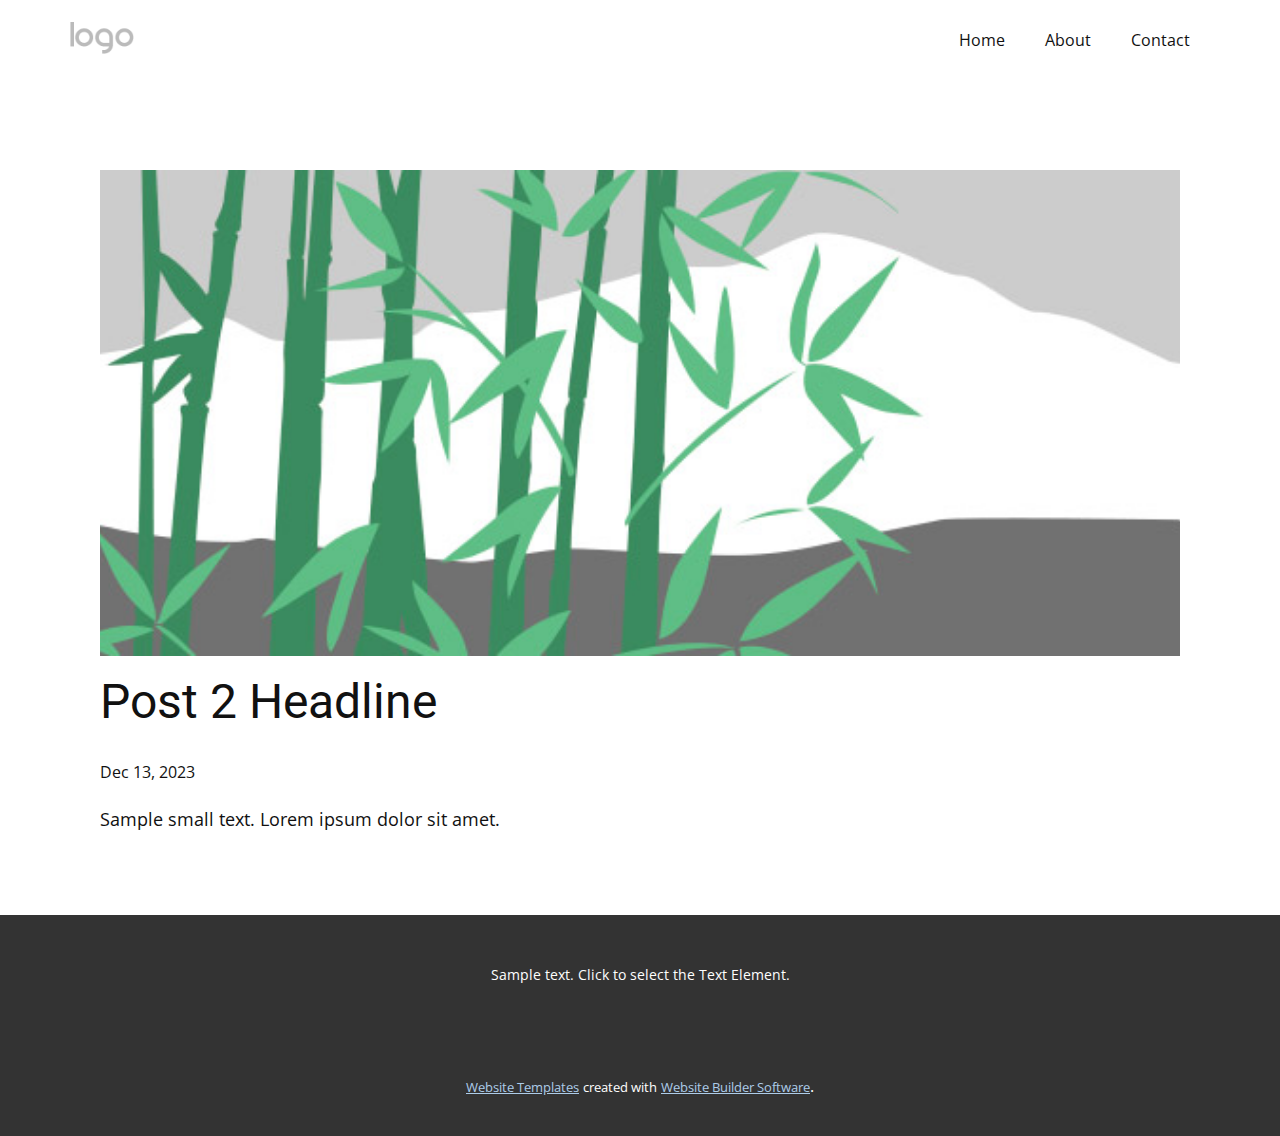
<file: blog/post-1.html>
<!DOCTYPE html>
<html style="font-size: 16px;" lang="en"><head>
    <meta name="viewport" content="width=device-width, initial-scale=1.0">
    <meta charset="utf-8">
    <meta name="keywords" content="Post 1 Headline">
    <meta name="description" content="">
    <title>Post 2 Headline</title>
    <link rel="stylesheet" href="../nicepage.css" media="screen">
<link rel="stylesheet" href="../Post-Template.css" media="screen">
    <script class="u-script" type="text/javascript" src="../jquery.js" defer=""></script>
    <script class="u-script" type="text/javascript" src="../nicepage.js" defer=""></script>
    <meta name="generator" content="Nicepage 6.0.3, nicepage.com">
    <link id="u-theme-google-font" rel="stylesheet" href="https://fonts.googleapis.com/css?family=Roboto:100,100i,300,300i,400,400i,500,500i,700,700i,900,900i|Open+Sans:300,300i,400,400i,500,500i,600,600i,700,700i,800,800i">
    
    
    
    
    <script type="application/ld+json">{
		"@context": "http://schema.org",
		"@type": "Organization",
		"name": "",
		"logo": "images/default-logo.png"
}</script>
    <meta name="theme-color" content="#478ac9">
  <meta data-intl-tel-input-cdn-path="intlTelInput/"></head>
  <body data-path-to-root="./" data-include-products="false" class="u-body u-xl-mode" data-lang="en"><header class="u-clearfix u-header u-header" id="sec-d42a"><div class="u-clearfix u-sheet u-valign-middle u-sheet-1">
        <a href="https://nicepage.com" class="u-image u-logo u-image-1">
          <img src="../images/default-logo.png" class="u-logo-image u-logo-image-1">
        </a>
        <nav class="u-menu u-menu-dropdown u-offcanvas u-menu-1">
          <div class="menu-collapse" style="font-size: 1rem; letter-spacing: 0px;">
            <a class="u-button-style u-custom-left-right-menu-spacing u-custom-padding-bottom u-custom-top-bottom-menu-spacing u-nav-link u-text-active-palette-1-base u-text-hover-palette-2-base" href="#">
              <svg class="u-svg-link" viewBox="0 0 24 24"><use xmlns:xlink="http://www.w3.org/1999/xlink" xlink:href="#menu-hamburger"></use></svg>
              <svg class="u-svg-content" version="1.1" id="menu-hamburger" viewBox="0 0 16 16" x="0px" y="0px" xmlns:xlink="http://www.w3.org/1999/xlink" xmlns="http://www.w3.org/2000/svg"><g><rect y="1" width="16" height="2"></rect><rect y="7" width="16" height="2"></rect><rect y="13" width="16" height="2"></rect>
</g></svg>
            </a>
          </div>
          <div class="u-nav-container">
            <ul class="u-nav u-unstyled u-nav-1"><li class="u-nav-item"><a class="u-button-style u-nav-link u-text-active-palette-1-base u-text-hover-palette-2-base" href="../Home.html" style="padding: 10px 20px;">Home</a>
</li><li class="u-nav-item"><a class="u-button-style u-nav-link u-text-active-palette-1-base u-text-hover-palette-2-base" href="../About.html" style="padding: 10px 20px;">About</a>
</li><li class="u-nav-item"><a class="u-button-style u-nav-link u-text-active-palette-1-base u-text-hover-palette-2-base" href="../Contact.html" style="padding: 10px 20px;">Contact</a>
</li></ul>
          </div>
          <div class="u-nav-container-collapse">
            <div class="u-black u-container-style u-inner-container-layout u-opacity u-opacity-95 u-sidenav">
              <div class="u-inner-container-layout u-sidenav-overflow">
                <div class="u-menu-close"></div>
                <ul class="u-align-center u-nav u-popupmenu-items u-unstyled u-nav-2"><li class="u-nav-item"><a class="u-button-style u-nav-link" href="../Home.html">Home</a>
</li><li class="u-nav-item"><a class="u-button-style u-nav-link" href="../About.html">About</a>
</li><li class="u-nav-item"><a class="u-button-style u-nav-link" href="../Contact.html">Contact</a>
</li></ul>
              </div>
            </div>
            <div class="u-black u-menu-overlay u-opacity u-opacity-70"></div>
          </div>
        </nav>
      </div></header>
    <section class="u-align-center u-clearfix u-section-1" id="sec-fd4c">
      <div class="u-clearfix u-sheet u-valign-middle-md u-valign-middle-sm u-valign-middle-xs u-sheet-1"><!--post_details--><!--post_details_options_json--><!--{"source":""}--><!--/post_details_options_json--><!--blog_post-->
        <div class="u-container-style u-expanded-width u-post-details u-post-details-1">
          <div class="u-container-layout u-valign-middle u-container-layout-1"><!--blog_post_image-->
            <img alt="" class="u-blog-control u-expanded-width u-image u-image-default u-image-1" src="../images/68f64b9d.jpeg"><!--/blog_post_image--><!--blog_post_header-->
            <h2 class="u-blog-control u-text u-text-1">Post 2 Headline</h2><!--/blog_post_header--><!--blog_post_metadata-->
            <div class="u-blog-control u-metadata u-metadata-1"><!--blog_post_metadata_date-->
              <span class="u-meta-date u-meta-icon">Dec 13, 2023</span><!--/blog_post_metadata_date--><!--blog_post_metadata_category-->
              <!--/blog_post_metadata_category--><!--blog_post_metadata_comments-->
              <!--/blog_post_metadata_comments-->
            </div><!--/blog_post_metadata--><!--blog_post_content-->
            <div class="u-align-justify u-blog-control u-post-content u-text u-text-2 fr-view">
  Sample small text. Lorem ipsum dolor sit amet.
  </div><!--/blog_post_content-->
          </div>
        </div><!--/blog_post--><!--/post_details-->
      </div>
    </section>
    
    
    
    
    <footer class="u-align-center u-clearfix u-footer u-grey-80 u-footer" id="sec-6a38"><div class="u-clearfix u-sheet u-sheet-1">
        <p class="u-small-text u-text u-text-variant u-text-1">Sample text. Click to select the Text Element.</p>
      </div></footer>
    <section class="u-backlink u-clearfix u-grey-80">
      <a class="u-link" href="https://nicepage.com/website-templates" target="_blank">
        <span>Website Templates</span>
      </a>
      <p class="u-text">
        <span>created with</span>
      </p>
      <a class="u-link" href="" target="_blank">
        <span>Website Builder Software</span>
      </a>. 
    </section>
  
</body></html>
</file>
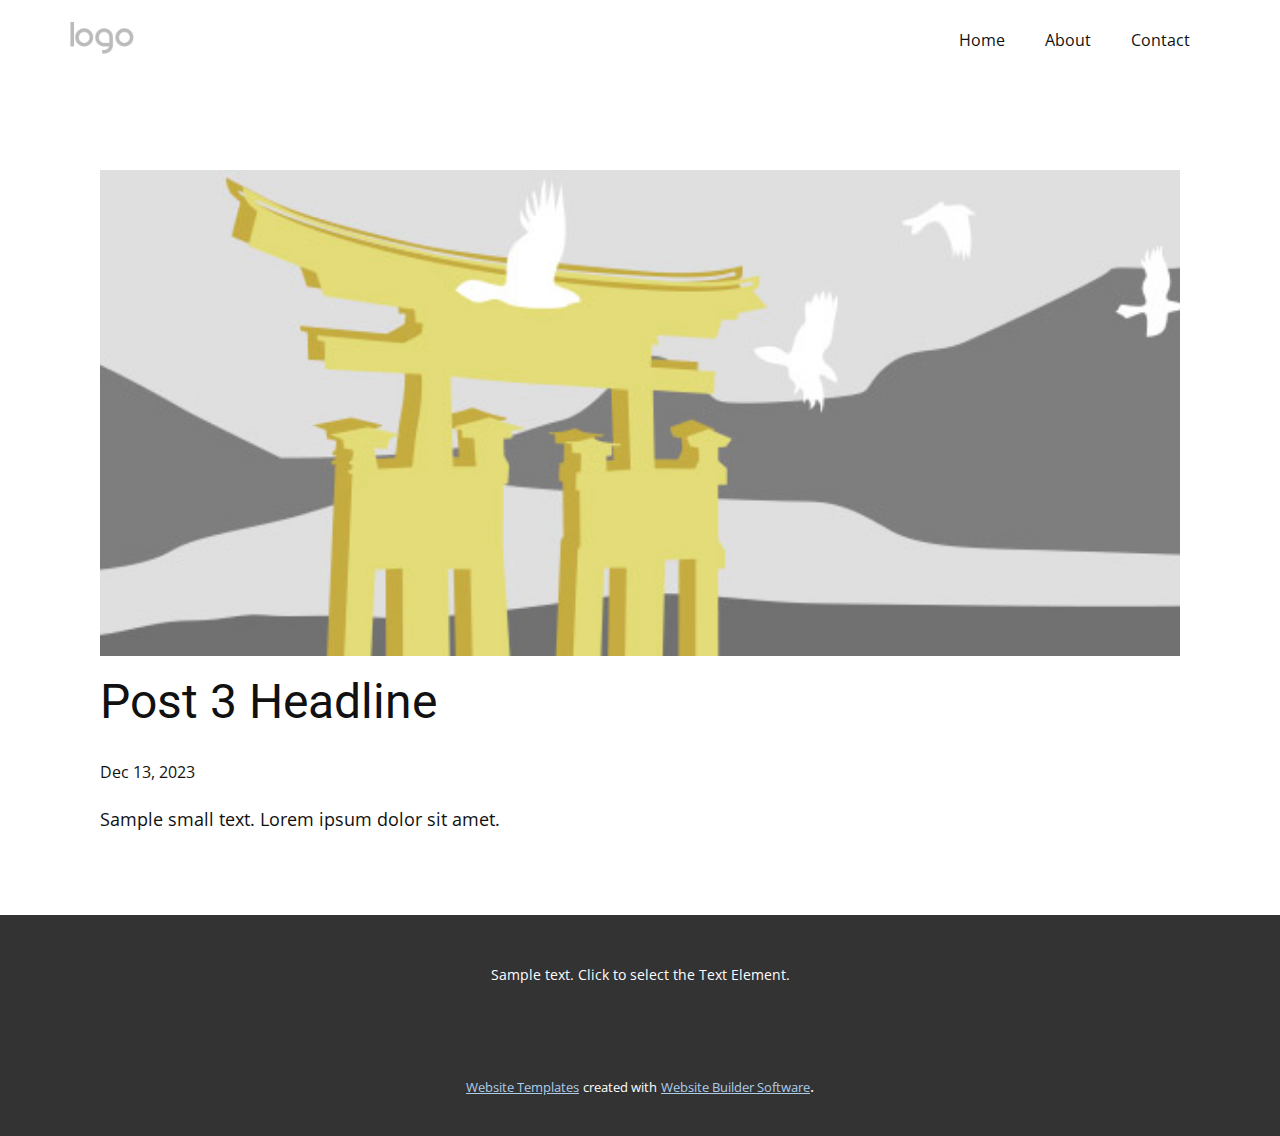
<file: blog/post-2.html>
<!DOCTYPE html>
<html style="font-size: 16px;" lang="en"><head>
    <meta name="viewport" content="width=device-width, initial-scale=1.0">
    <meta charset="utf-8">
    <meta name="keywords" content="Post 1 Headline">
    <meta name="description" content="">
    <title>Post 3 Headline</title>
    <link rel="stylesheet" href="../nicepage.css" media="screen">
<link rel="stylesheet" href="../Post-Template.css" media="screen">
    <script class="u-script" type="text/javascript" src="../jquery.js" defer=""></script>
    <script class="u-script" type="text/javascript" src="../nicepage.js" defer=""></script>
    <meta name="generator" content="Nicepage 6.0.3, nicepage.com">
    <link id="u-theme-google-font" rel="stylesheet" href="https://fonts.googleapis.com/css?family=Roboto:100,100i,300,300i,400,400i,500,500i,700,700i,900,900i|Open+Sans:300,300i,400,400i,500,500i,600,600i,700,700i,800,800i">
    
    
    
    
    <script type="application/ld+json">{
		"@context": "http://schema.org",
		"@type": "Organization",
		"name": "",
		"logo": "images/default-logo.png"
}</script>
    <meta name="theme-color" content="#478ac9">
  <meta data-intl-tel-input-cdn-path="intlTelInput/"></head>
  <body data-path-to-root="./" data-include-products="false" class="u-body u-xl-mode" data-lang="en"><header class="u-clearfix u-header u-header" id="sec-d42a"><div class="u-clearfix u-sheet u-valign-middle u-sheet-1">
        <a href="https://nicepage.com" class="u-image u-logo u-image-1">
          <img src="../images/default-logo.png" class="u-logo-image u-logo-image-1">
        </a>
        <nav class="u-menu u-menu-dropdown u-offcanvas u-menu-1">
          <div class="menu-collapse" style="font-size: 1rem; letter-spacing: 0px;">
            <a class="u-button-style u-custom-left-right-menu-spacing u-custom-padding-bottom u-custom-top-bottom-menu-spacing u-nav-link u-text-active-palette-1-base u-text-hover-palette-2-base" href="#">
              <svg class="u-svg-link" viewBox="0 0 24 24"><use xmlns:xlink="http://www.w3.org/1999/xlink" xlink:href="#menu-hamburger"></use></svg>
              <svg class="u-svg-content" version="1.1" id="menu-hamburger" viewBox="0 0 16 16" x="0px" y="0px" xmlns:xlink="http://www.w3.org/1999/xlink" xmlns="http://www.w3.org/2000/svg"><g><rect y="1" width="16" height="2"></rect><rect y="7" width="16" height="2"></rect><rect y="13" width="16" height="2"></rect>
</g></svg>
            </a>
          </div>
          <div class="u-nav-container">
            <ul class="u-nav u-unstyled u-nav-1"><li class="u-nav-item"><a class="u-button-style u-nav-link u-text-active-palette-1-base u-text-hover-palette-2-base" href="../Home.html" style="padding: 10px 20px;">Home</a>
</li><li class="u-nav-item"><a class="u-button-style u-nav-link u-text-active-palette-1-base u-text-hover-palette-2-base" href="../About.html" style="padding: 10px 20px;">About</a>
</li><li class="u-nav-item"><a class="u-button-style u-nav-link u-text-active-palette-1-base u-text-hover-palette-2-base" href="../Contact.html" style="padding: 10px 20px;">Contact</a>
</li></ul>
          </div>
          <div class="u-nav-container-collapse">
            <div class="u-black u-container-style u-inner-container-layout u-opacity u-opacity-95 u-sidenav">
              <div class="u-inner-container-layout u-sidenav-overflow">
                <div class="u-menu-close"></div>
                <ul class="u-align-center u-nav u-popupmenu-items u-unstyled u-nav-2"><li class="u-nav-item"><a class="u-button-style u-nav-link" href="../Home.html">Home</a>
</li><li class="u-nav-item"><a class="u-button-style u-nav-link" href="../About.html">About</a>
</li><li class="u-nav-item"><a class="u-button-style u-nav-link" href="../Contact.html">Contact</a>
</li></ul>
              </div>
            </div>
            <div class="u-black u-menu-overlay u-opacity u-opacity-70"></div>
          </div>
        </nav>
      </div></header>
    <section class="u-align-center u-clearfix u-section-1" id="sec-fd4c">
      <div class="u-clearfix u-sheet u-valign-middle-md u-valign-middle-sm u-valign-middle-xs u-sheet-1"><!--post_details--><!--post_details_options_json--><!--{"source":""}--><!--/post_details_options_json--><!--blog_post-->
        <div class="u-container-style u-expanded-width u-post-details u-post-details-1">
          <div class="u-container-layout u-valign-middle u-container-layout-1"><!--blog_post_image-->
            <img alt="" class="u-blog-control u-expanded-width u-image u-image-default u-image-1" src="../images/8ad73f3c.jpeg"><!--/blog_post_image--><!--blog_post_header-->
            <h2 class="u-blog-control u-text u-text-1">Post 3 Headline</h2><!--/blog_post_header--><!--blog_post_metadata-->
            <div class="u-blog-control u-metadata u-metadata-1"><!--blog_post_metadata_date-->
              <span class="u-meta-date u-meta-icon">Dec 13, 2023</span><!--/blog_post_metadata_date--><!--blog_post_metadata_category-->
              <!--/blog_post_metadata_category--><!--blog_post_metadata_comments-->
              <!--/blog_post_metadata_comments-->
            </div><!--/blog_post_metadata--><!--blog_post_content-->
            <div class="u-align-justify u-blog-control u-post-content u-text u-text-2 fr-view">
  Sample small text. Lorem ipsum dolor sit amet.
  </div><!--/blog_post_content-->
          </div>
        </div><!--/blog_post--><!--/post_details-->
      </div>
    </section>
    
    
    
    
    <footer class="u-align-center u-clearfix u-footer u-grey-80 u-footer" id="sec-6a38"><div class="u-clearfix u-sheet u-sheet-1">
        <p class="u-small-text u-text u-text-variant u-text-1">Sample text. Click to select the Text Element.</p>
      </div></footer>
    <section class="u-backlink u-clearfix u-grey-80">
      <a class="u-link" href="https://nicepage.com/website-templates" target="_blank">
        <span>Website Templates</span>
      </a>
      <p class="u-text">
        <span>created with</span>
      </p>
      <a class="u-link" href="" target="_blank">
        <span>Website Builder Software</span>
      </a>. 
    </section>
  
</body></html>
</file>
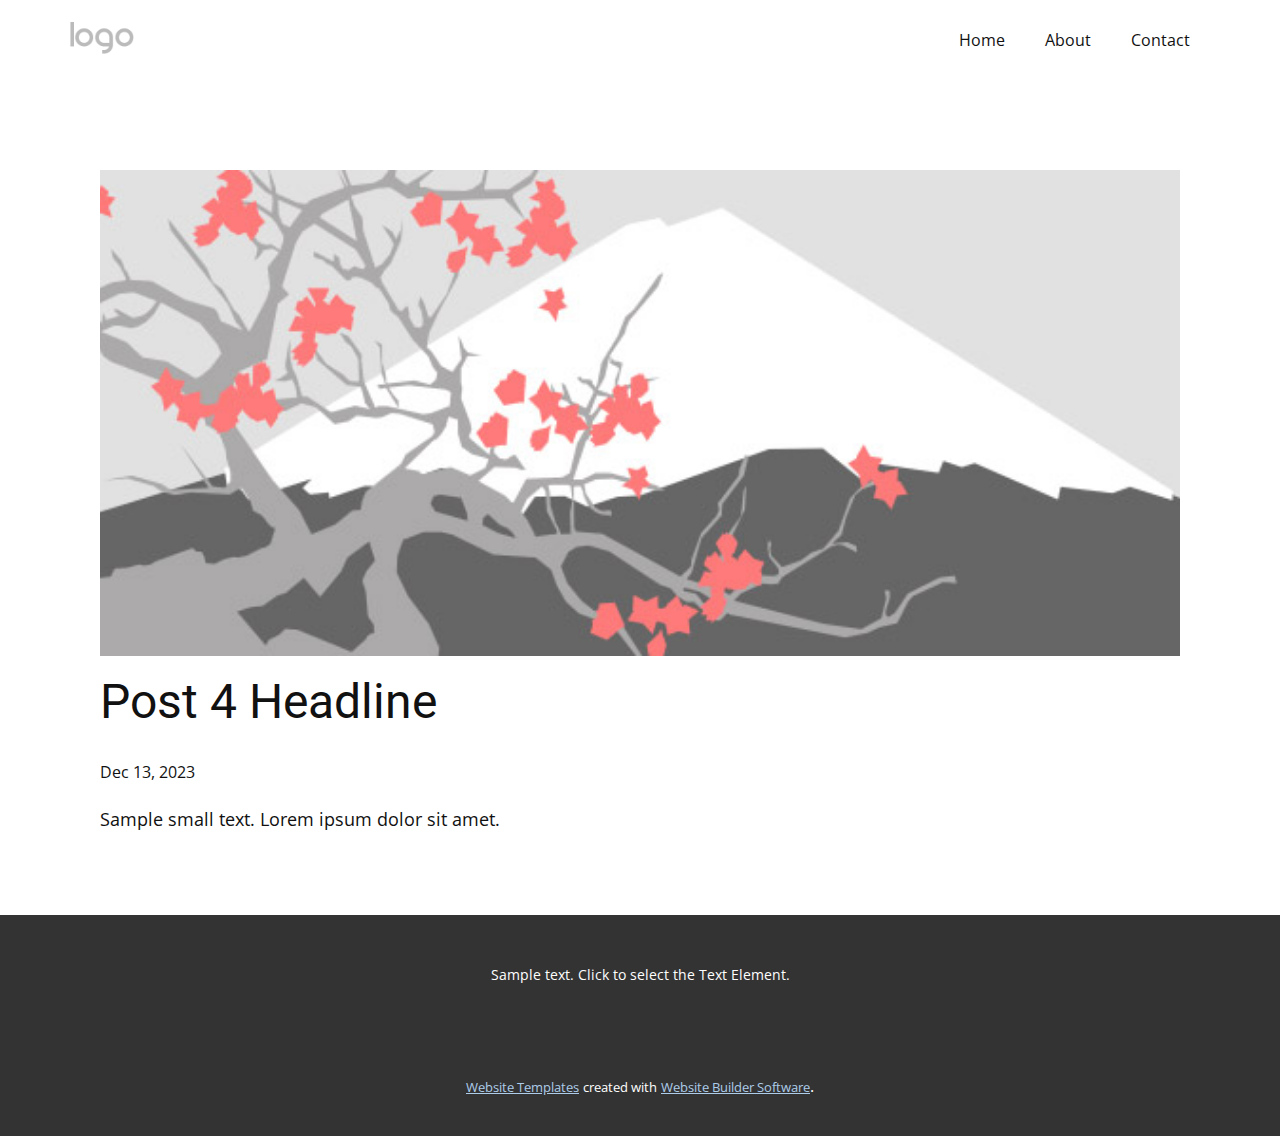
<file: blog/post-3.html>
<!DOCTYPE html>
<html style="font-size: 16px;" lang="en"><head>
    <meta name="viewport" content="width=device-width, initial-scale=1.0">
    <meta charset="utf-8">
    <meta name="keywords" content="Post 1 Headline">
    <meta name="description" content="">
    <title>Post 4 Headline</title>
    <link rel="stylesheet" href="../nicepage.css" media="screen">
<link rel="stylesheet" href="../Post-Template.css" media="screen">
    <script class="u-script" type="text/javascript" src="../jquery.js" defer=""></script>
    <script class="u-script" type="text/javascript" src="../nicepage.js" defer=""></script>
    <meta name="generator" content="Nicepage 6.0.3, nicepage.com">
    <link id="u-theme-google-font" rel="stylesheet" href="https://fonts.googleapis.com/css?family=Roboto:100,100i,300,300i,400,400i,500,500i,700,700i,900,900i|Open+Sans:300,300i,400,400i,500,500i,600,600i,700,700i,800,800i">
    
    
    
    
    <script type="application/ld+json">{
		"@context": "http://schema.org",
		"@type": "Organization",
		"name": "",
		"logo": "images/default-logo.png"
}</script>
    <meta name="theme-color" content="#478ac9">
  <meta data-intl-tel-input-cdn-path="intlTelInput/"></head>
  <body data-path-to-root="./" data-include-products="false" class="u-body u-xl-mode" data-lang="en"><header class="u-clearfix u-header u-header" id="sec-d42a"><div class="u-clearfix u-sheet u-valign-middle u-sheet-1">
        <a href="https://nicepage.com" class="u-image u-logo u-image-1">
          <img src="../images/default-logo.png" class="u-logo-image u-logo-image-1">
        </a>
        <nav class="u-menu u-menu-dropdown u-offcanvas u-menu-1">
          <div class="menu-collapse" style="font-size: 1rem; letter-spacing: 0px;">
            <a class="u-button-style u-custom-left-right-menu-spacing u-custom-padding-bottom u-custom-top-bottom-menu-spacing u-nav-link u-text-active-palette-1-base u-text-hover-palette-2-base" href="#">
              <svg class="u-svg-link" viewBox="0 0 24 24"><use xmlns:xlink="http://www.w3.org/1999/xlink" xlink:href="#menu-hamburger"></use></svg>
              <svg class="u-svg-content" version="1.1" id="menu-hamburger" viewBox="0 0 16 16" x="0px" y="0px" xmlns:xlink="http://www.w3.org/1999/xlink" xmlns="http://www.w3.org/2000/svg"><g><rect y="1" width="16" height="2"></rect><rect y="7" width="16" height="2"></rect><rect y="13" width="16" height="2"></rect>
</g></svg>
            </a>
          </div>
          <div class="u-nav-container">
            <ul class="u-nav u-unstyled u-nav-1"><li class="u-nav-item"><a class="u-button-style u-nav-link u-text-active-palette-1-base u-text-hover-palette-2-base" href="../Home.html" style="padding: 10px 20px;">Home</a>
</li><li class="u-nav-item"><a class="u-button-style u-nav-link u-text-active-palette-1-base u-text-hover-palette-2-base" href="../About.html" style="padding: 10px 20px;">About</a>
</li><li class="u-nav-item"><a class="u-button-style u-nav-link u-text-active-palette-1-base u-text-hover-palette-2-base" href="../Contact.html" style="padding: 10px 20px;">Contact</a>
</li></ul>
          </div>
          <div class="u-nav-container-collapse">
            <div class="u-black u-container-style u-inner-container-layout u-opacity u-opacity-95 u-sidenav">
              <div class="u-inner-container-layout u-sidenav-overflow">
                <div class="u-menu-close"></div>
                <ul class="u-align-center u-nav u-popupmenu-items u-unstyled u-nav-2"><li class="u-nav-item"><a class="u-button-style u-nav-link" href="../Home.html">Home</a>
</li><li class="u-nav-item"><a class="u-button-style u-nav-link" href="../About.html">About</a>
</li><li class="u-nav-item"><a class="u-button-style u-nav-link" href="../Contact.html">Contact</a>
</li></ul>
              </div>
            </div>
            <div class="u-black u-menu-overlay u-opacity u-opacity-70"></div>
          </div>
        </nav>
      </div></header>
    <section class="u-align-center u-clearfix u-section-1" id="sec-fd4c">
      <div class="u-clearfix u-sheet u-valign-middle-md u-valign-middle-sm u-valign-middle-xs u-sheet-1"><!--post_details--><!--post_details_options_json--><!--{"source":""}--><!--/post_details_options_json--><!--blog_post-->
        <div class="u-container-style u-expanded-width u-post-details u-post-details-1">
          <div class="u-container-layout u-valign-middle u-container-layout-1"><!--blog_post_image-->
            <img alt="" class="u-blog-control u-expanded-width u-image u-image-default u-image-1" src="../images/0fd3416c.jpeg"><!--/blog_post_image--><!--blog_post_header-->
            <h2 class="u-blog-control u-text u-text-1">Post 4 Headline</h2><!--/blog_post_header--><!--blog_post_metadata-->
            <div class="u-blog-control u-metadata u-metadata-1"><!--blog_post_metadata_date-->
              <span class="u-meta-date u-meta-icon">Dec 13, 2023</span><!--/blog_post_metadata_date--><!--blog_post_metadata_category-->
              <!--/blog_post_metadata_category--><!--blog_post_metadata_comments-->
              <!--/blog_post_metadata_comments-->
            </div><!--/blog_post_metadata--><!--blog_post_content-->
            <div class="u-align-justify u-blog-control u-post-content u-text u-text-2 fr-view">
  Sample small text. Lorem ipsum dolor sit amet.
  </div><!--/blog_post_content-->
          </div>
        </div><!--/blog_post--><!--/post_details-->
      </div>
    </section>
    
    
    
    
    <footer class="u-align-center u-clearfix u-footer u-grey-80 u-footer" id="sec-6a38"><div class="u-clearfix u-sheet u-sheet-1">
        <p class="u-small-text u-text u-text-variant u-text-1">Sample text. Click to select the Text Element.</p>
      </div></footer>
    <section class="u-backlink u-clearfix u-grey-80">
      <a class="u-link" href="https://nicepage.com/website-templates" target="_blank">
        <span>Website Templates</span>
      </a>
      <p class="u-text">
        <span>created with</span>
      </p>
      <a class="u-link" href="" target="_blank">
        <span>Website Builder Software</span>
      </a>. 
    </section>
  
</body></html>
</file>
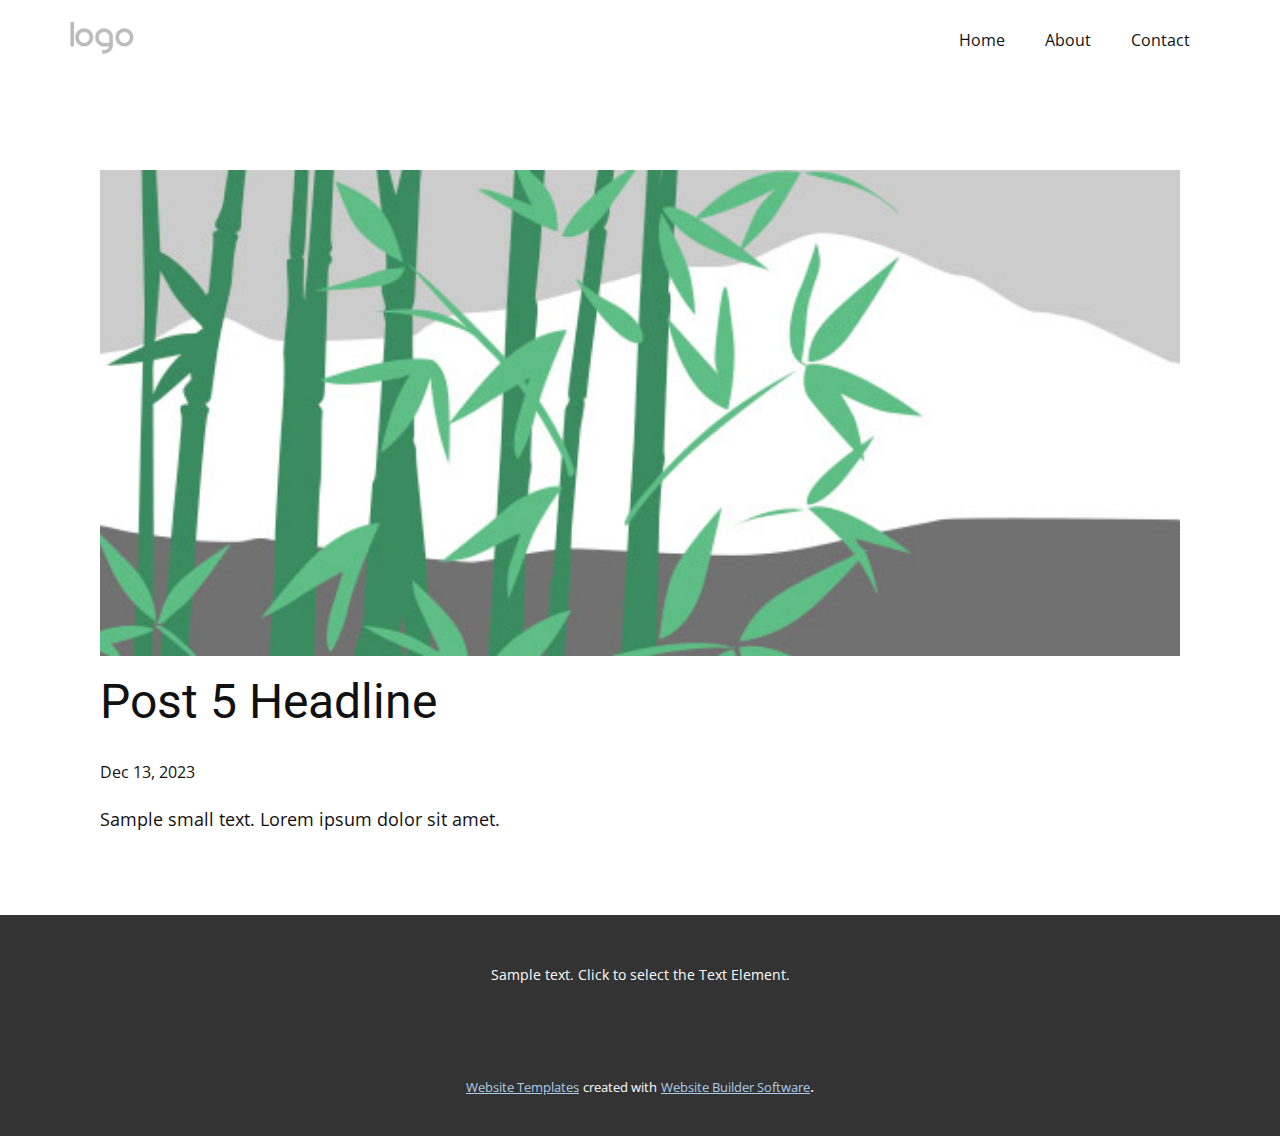
<file: blog/post-4.html>
<!DOCTYPE html>
<html style="font-size: 16px;" lang="en"><head>
    <meta name="viewport" content="width=device-width, initial-scale=1.0">
    <meta charset="utf-8">
    <meta name="keywords" content="Post 1 Headline">
    <meta name="description" content="">
    <title>Post 5 Headline</title>
    <link rel="stylesheet" href="../nicepage.css" media="screen">
<link rel="stylesheet" href="../Post-Template.css" media="screen">
    <script class="u-script" type="text/javascript" src="../jquery.js" defer=""></script>
    <script class="u-script" type="text/javascript" src="../nicepage.js" defer=""></script>
    <meta name="generator" content="Nicepage 6.0.3, nicepage.com">
    <link id="u-theme-google-font" rel="stylesheet" href="https://fonts.googleapis.com/css?family=Roboto:100,100i,300,300i,400,400i,500,500i,700,700i,900,900i|Open+Sans:300,300i,400,400i,500,500i,600,600i,700,700i,800,800i">
    
    
    
    
    <script type="application/ld+json">{
		"@context": "http://schema.org",
		"@type": "Organization",
		"name": "",
		"logo": "images/default-logo.png"
}</script>
    <meta name="theme-color" content="#478ac9">
  <meta data-intl-tel-input-cdn-path="intlTelInput/"></head>
  <body data-path-to-root="./" data-include-products="false" class="u-body u-xl-mode" data-lang="en"><header class="u-clearfix u-header u-header" id="sec-d42a"><div class="u-clearfix u-sheet u-valign-middle u-sheet-1">
        <a href="https://nicepage.com" class="u-image u-logo u-image-1">
          <img src="../images/default-logo.png" class="u-logo-image u-logo-image-1">
        </a>
        <nav class="u-menu u-menu-dropdown u-offcanvas u-menu-1">
          <div class="menu-collapse" style="font-size: 1rem; letter-spacing: 0px;">
            <a class="u-button-style u-custom-left-right-menu-spacing u-custom-padding-bottom u-custom-top-bottom-menu-spacing u-nav-link u-text-active-palette-1-base u-text-hover-palette-2-base" href="#">
              <svg class="u-svg-link" viewBox="0 0 24 24"><use xmlns:xlink="http://www.w3.org/1999/xlink" xlink:href="#menu-hamburger"></use></svg>
              <svg class="u-svg-content" version="1.1" id="menu-hamburger" viewBox="0 0 16 16" x="0px" y="0px" xmlns:xlink="http://www.w3.org/1999/xlink" xmlns="http://www.w3.org/2000/svg"><g><rect y="1" width="16" height="2"></rect><rect y="7" width="16" height="2"></rect><rect y="13" width="16" height="2"></rect>
</g></svg>
            </a>
          </div>
          <div class="u-nav-container">
            <ul class="u-nav u-unstyled u-nav-1"><li class="u-nav-item"><a class="u-button-style u-nav-link u-text-active-palette-1-base u-text-hover-palette-2-base" href="../Home.html" style="padding: 10px 20px;">Home</a>
</li><li class="u-nav-item"><a class="u-button-style u-nav-link u-text-active-palette-1-base u-text-hover-palette-2-base" href="../About.html" style="padding: 10px 20px;">About</a>
</li><li class="u-nav-item"><a class="u-button-style u-nav-link u-text-active-palette-1-base u-text-hover-palette-2-base" href="../Contact.html" style="padding: 10px 20px;">Contact</a>
</li></ul>
          </div>
          <div class="u-nav-container-collapse">
            <div class="u-black u-container-style u-inner-container-layout u-opacity u-opacity-95 u-sidenav">
              <div class="u-inner-container-layout u-sidenav-overflow">
                <div class="u-menu-close"></div>
                <ul class="u-align-center u-nav u-popupmenu-items u-unstyled u-nav-2"><li class="u-nav-item"><a class="u-button-style u-nav-link" href="../Home.html">Home</a>
</li><li class="u-nav-item"><a class="u-button-style u-nav-link" href="../About.html">About</a>
</li><li class="u-nav-item"><a class="u-button-style u-nav-link" href="../Contact.html">Contact</a>
</li></ul>
              </div>
            </div>
            <div class="u-black u-menu-overlay u-opacity u-opacity-70"></div>
          </div>
        </nav>
      </div></header>
    <section class="u-align-center u-clearfix u-section-1" id="sec-fd4c">
      <div class="u-clearfix u-sheet u-valign-middle-md u-valign-middle-sm u-valign-middle-xs u-sheet-1"><!--post_details--><!--post_details_options_json--><!--{"source":""}--><!--/post_details_options_json--><!--blog_post-->
        <div class="u-container-style u-expanded-width u-post-details u-post-details-1">
          <div class="u-container-layout u-valign-middle u-container-layout-1"><!--blog_post_image-->
            <img alt="" class="u-blog-control u-expanded-width u-image u-image-default u-image-1" src="../images/68f64b9d.jpeg"><!--/blog_post_image--><!--blog_post_header-->
            <h2 class="u-blog-control u-text u-text-1">Post 5 Headline</h2><!--/blog_post_header--><!--blog_post_metadata-->
            <div class="u-blog-control u-metadata u-metadata-1"><!--blog_post_metadata_date-->
              <span class="u-meta-date u-meta-icon">Dec 13, 2023</span><!--/blog_post_metadata_date--><!--blog_post_metadata_category-->
              <!--/blog_post_metadata_category--><!--blog_post_metadata_comments-->
              <!--/blog_post_metadata_comments-->
            </div><!--/blog_post_metadata--><!--blog_post_content-->
            <div class="u-align-justify u-blog-control u-post-content u-text u-text-2 fr-view">
  Sample small text. Lorem ipsum dolor sit amet.
  </div><!--/blog_post_content-->
          </div>
        </div><!--/blog_post--><!--/post_details-->
      </div>
    </section>
    
    
    
    
    <footer class="u-align-center u-clearfix u-footer u-grey-80 u-footer" id="sec-6a38"><div class="u-clearfix u-sheet u-sheet-1">
        <p class="u-small-text u-text u-text-variant u-text-1">Sample text. Click to select the Text Element.</p>
      </div></footer>
    <section class="u-backlink u-clearfix u-grey-80">
      <a class="u-link" href="https://nicepage.com/website-templates" target="_blank">
        <span>Website Templates</span>
      </a>
      <p class="u-text">
        <span>created with</span>
      </p>
      <a class="u-link" href="" target="_blank">
        <span>Website Builder Software</span>
      </a>. 
    </section>
  
</body></html>
</file>
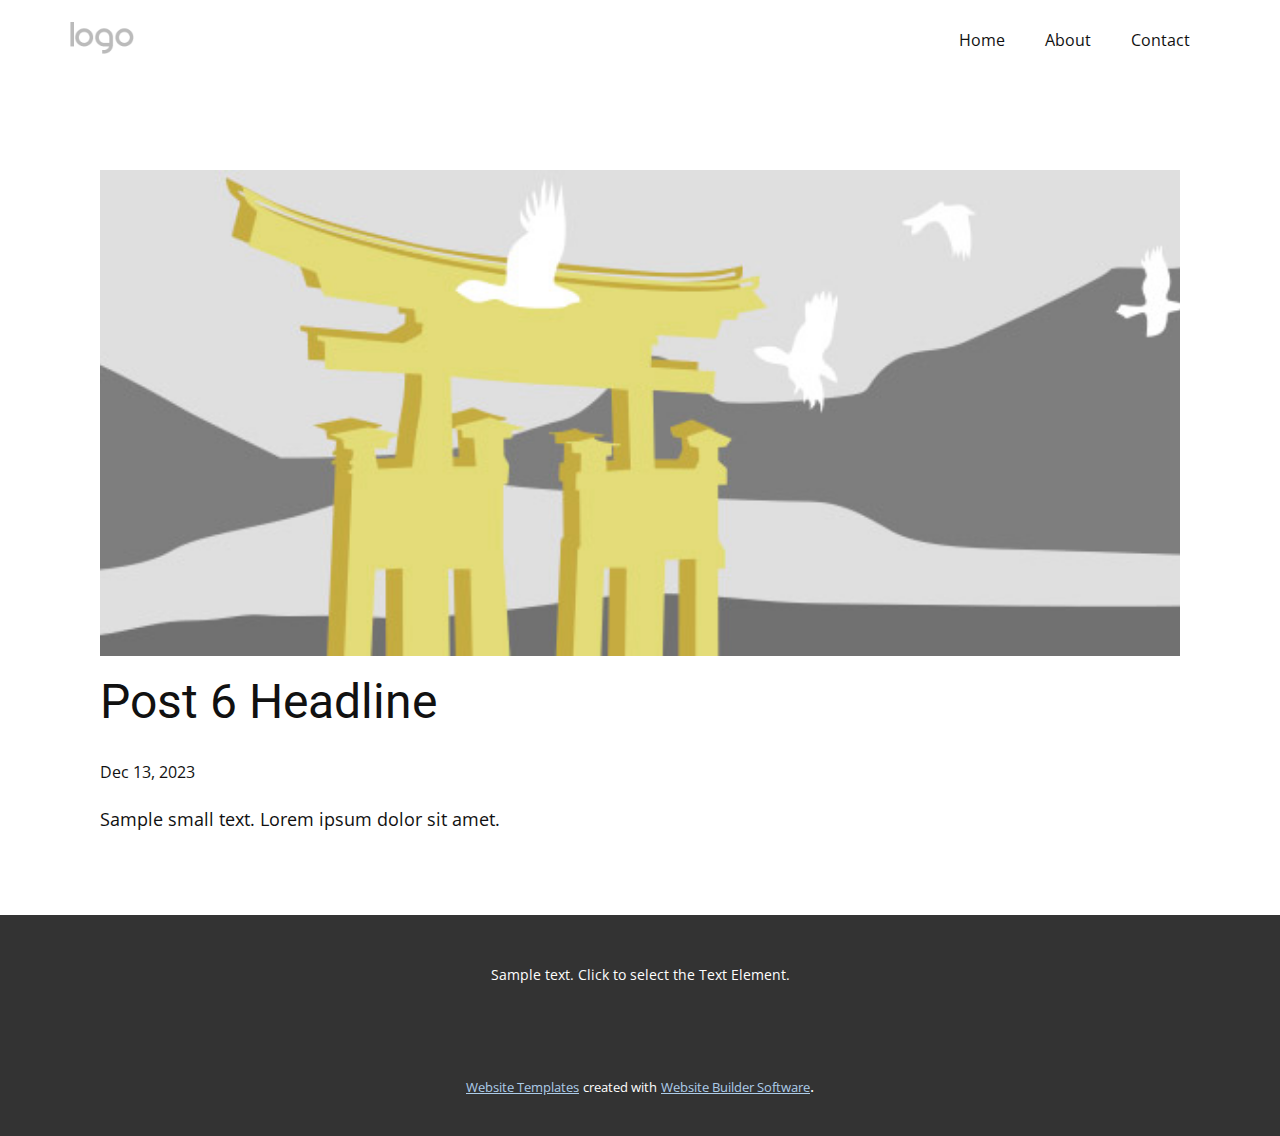
<file: blog/post-5.html>
<!DOCTYPE html>
<html style="font-size: 16px;" lang="en"><head>
    <meta name="viewport" content="width=device-width, initial-scale=1.0">
    <meta charset="utf-8">
    <meta name="keywords" content="Post 1 Headline">
    <meta name="description" content="">
    <title>Post 6 Headline</title>
    <link rel="stylesheet" href="../nicepage.css" media="screen">
<link rel="stylesheet" href="../Post-Template.css" media="screen">
    <script class="u-script" type="text/javascript" src="../jquery.js" defer=""></script>
    <script class="u-script" type="text/javascript" src="../nicepage.js" defer=""></script>
    <meta name="generator" content="Nicepage 6.0.3, nicepage.com">
    <link id="u-theme-google-font" rel="stylesheet" href="https://fonts.googleapis.com/css?family=Roboto:100,100i,300,300i,400,400i,500,500i,700,700i,900,900i|Open+Sans:300,300i,400,400i,500,500i,600,600i,700,700i,800,800i">
    
    
    
    
    <script type="application/ld+json">{
		"@context": "http://schema.org",
		"@type": "Organization",
		"name": "",
		"logo": "images/default-logo.png"
}</script>
    <meta name="theme-color" content="#478ac9">
  <meta data-intl-tel-input-cdn-path="intlTelInput/"></head>
  <body data-path-to-root="./" data-include-products="false" class="u-body u-xl-mode" data-lang="en"><header class="u-clearfix u-header u-header" id="sec-d42a"><div class="u-clearfix u-sheet u-valign-middle u-sheet-1">
        <a href="https://nicepage.com" class="u-image u-logo u-image-1">
          <img src="../images/default-logo.png" class="u-logo-image u-logo-image-1">
        </a>
        <nav class="u-menu u-menu-dropdown u-offcanvas u-menu-1">
          <div class="menu-collapse" style="font-size: 1rem; letter-spacing: 0px;">
            <a class="u-button-style u-custom-left-right-menu-spacing u-custom-padding-bottom u-custom-top-bottom-menu-spacing u-nav-link u-text-active-palette-1-base u-text-hover-palette-2-base" href="#">
              <svg class="u-svg-link" viewBox="0 0 24 24"><use xmlns:xlink="http://www.w3.org/1999/xlink" xlink:href="#menu-hamburger"></use></svg>
              <svg class="u-svg-content" version="1.1" id="menu-hamburger" viewBox="0 0 16 16" x="0px" y="0px" xmlns:xlink="http://www.w3.org/1999/xlink" xmlns="http://www.w3.org/2000/svg"><g><rect y="1" width="16" height="2"></rect><rect y="7" width="16" height="2"></rect><rect y="13" width="16" height="2"></rect>
</g></svg>
            </a>
          </div>
          <div class="u-nav-container">
            <ul class="u-nav u-unstyled u-nav-1"><li class="u-nav-item"><a class="u-button-style u-nav-link u-text-active-palette-1-base u-text-hover-palette-2-base" href="../Home.html" style="padding: 10px 20px;">Home</a>
</li><li class="u-nav-item"><a class="u-button-style u-nav-link u-text-active-palette-1-base u-text-hover-palette-2-base" href="../About.html" style="padding: 10px 20px;">About</a>
</li><li class="u-nav-item"><a class="u-button-style u-nav-link u-text-active-palette-1-base u-text-hover-palette-2-base" href="../Contact.html" style="padding: 10px 20px;">Contact</a>
</li></ul>
          </div>
          <div class="u-nav-container-collapse">
            <div class="u-black u-container-style u-inner-container-layout u-opacity u-opacity-95 u-sidenav">
              <div class="u-inner-container-layout u-sidenav-overflow">
                <div class="u-menu-close"></div>
                <ul class="u-align-center u-nav u-popupmenu-items u-unstyled u-nav-2"><li class="u-nav-item"><a class="u-button-style u-nav-link" href="../Home.html">Home</a>
</li><li class="u-nav-item"><a class="u-button-style u-nav-link" href="../About.html">About</a>
</li><li class="u-nav-item"><a class="u-button-style u-nav-link" href="../Contact.html">Contact</a>
</li></ul>
              </div>
            </div>
            <div class="u-black u-menu-overlay u-opacity u-opacity-70"></div>
          </div>
        </nav>
      </div></header>
    <section class="u-align-center u-clearfix u-section-1" id="sec-fd4c">
      <div class="u-clearfix u-sheet u-valign-middle-md u-valign-middle-sm u-valign-middle-xs u-sheet-1"><!--post_details--><!--post_details_options_json--><!--{"source":""}--><!--/post_details_options_json--><!--blog_post-->
        <div class="u-container-style u-expanded-width u-post-details u-post-details-1">
          <div class="u-container-layout u-valign-middle u-container-layout-1"><!--blog_post_image-->
            <img alt="" class="u-blog-control u-expanded-width u-image u-image-default u-image-1" src="../images/8ad73f3c.jpeg"><!--/blog_post_image--><!--blog_post_header-->
            <h2 class="u-blog-control u-text u-text-1">Post 6 Headline</h2><!--/blog_post_header--><!--blog_post_metadata-->
            <div class="u-blog-control u-metadata u-metadata-1"><!--blog_post_metadata_date-->
              <span class="u-meta-date u-meta-icon">Dec 13, 2023</span><!--/blog_post_metadata_date--><!--blog_post_metadata_category-->
              <!--/blog_post_metadata_category--><!--blog_post_metadata_comments-->
              <!--/blog_post_metadata_comments-->
            </div><!--/blog_post_metadata--><!--blog_post_content-->
            <div class="u-align-justify u-blog-control u-post-content u-text u-text-2 fr-view">
  Sample small text. Lorem ipsum dolor sit amet.
  </div><!--/blog_post_content-->
          </div>
        </div><!--/blog_post--><!--/post_details-->
      </div>
    </section>
    
    
    
    
    <footer class="u-align-center u-clearfix u-footer u-grey-80 u-footer" id="sec-6a38"><div class="u-clearfix u-sheet u-sheet-1">
        <p class="u-small-text u-text u-text-variant u-text-1">Sample text. Click to select the Text Element.</p>
      </div></footer>
    <section class="u-backlink u-clearfix u-grey-80">
      <a class="u-link" href="https://nicepage.com/website-templates" target="_blank">
        <span>Website Templates</span>
      </a>
      <p class="u-text">
        <span>created with</span>
      </p>
      <a class="u-link" href="" target="_blank">
        <span>Website Builder Software</span>
      </a>. 
    </section>
  
</body></html>
</file>
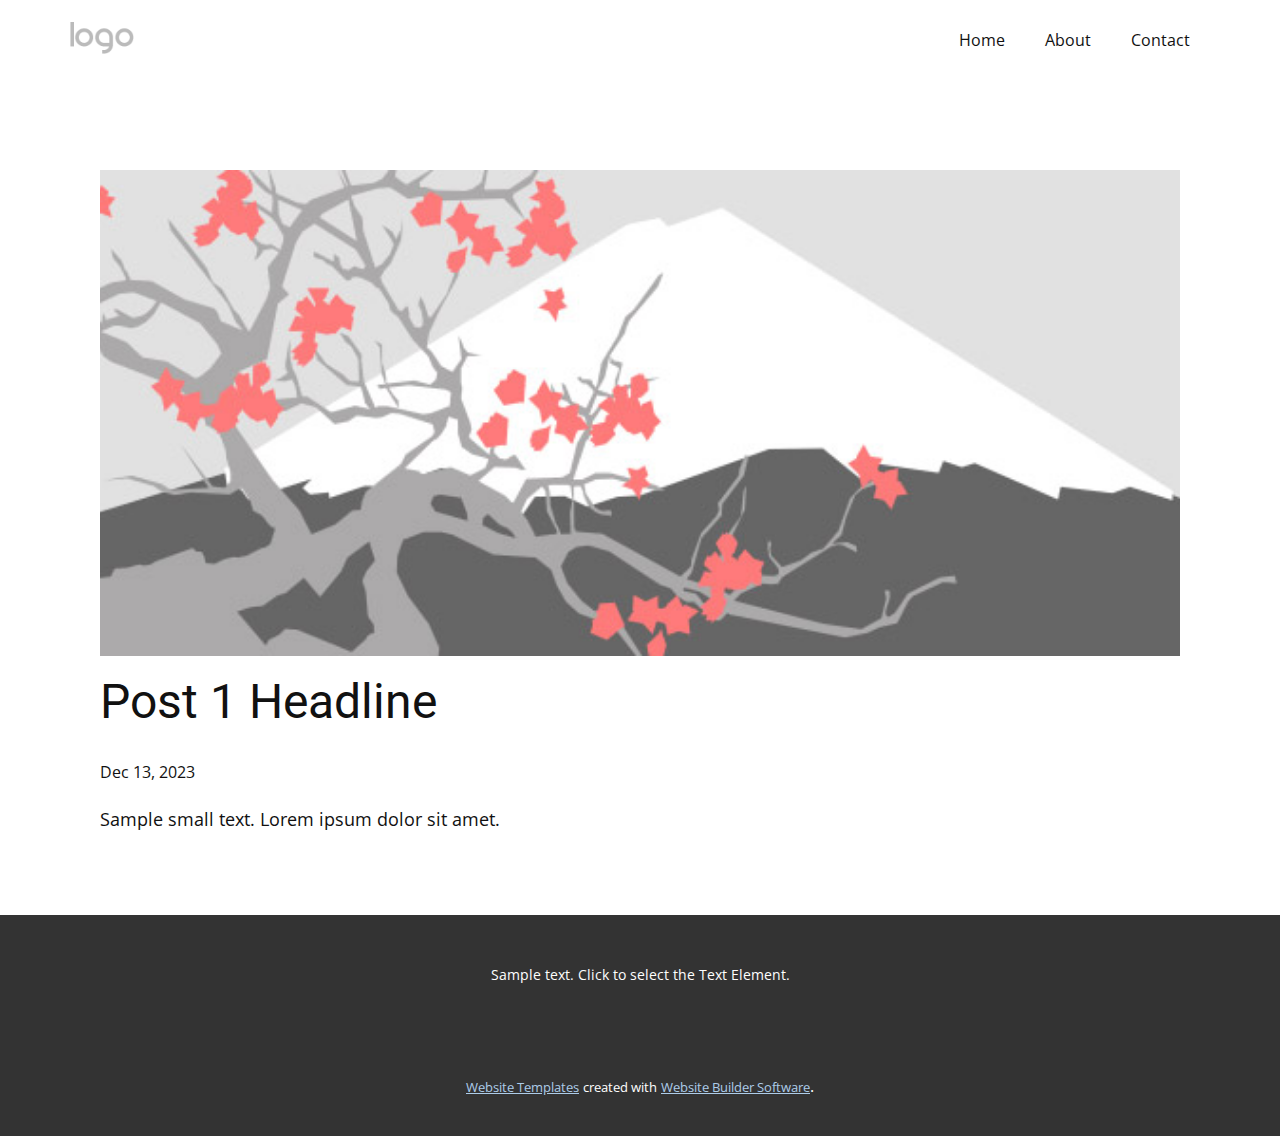
<file: blog/post.html>
<!DOCTYPE html>
<html style="font-size: 16px;" lang="en"><head>
    <meta name="viewport" content="width=device-width, initial-scale=1.0">
    <meta charset="utf-8">
    <meta name="keywords" content="Post 1 Headline">
    <meta name="description" content="">
    <title>Post 1 Headline</title>
    <link rel="stylesheet" href="../nicepage.css" media="screen">
<link rel="stylesheet" href="../Post-Template.css" media="screen">
    <script class="u-script" type="text/javascript" src="../jquery.js" defer=""></script>
    <script class="u-script" type="text/javascript" src="../nicepage.js" defer=""></script>
    <meta name="generator" content="Nicepage 6.0.3, nicepage.com">
    <link id="u-theme-google-font" rel="stylesheet" href="https://fonts.googleapis.com/css?family=Roboto:100,100i,300,300i,400,400i,500,500i,700,700i,900,900i|Open+Sans:300,300i,400,400i,500,500i,600,600i,700,700i,800,800i">
    
    
    
    
    <script type="application/ld+json">{
		"@context": "http://schema.org",
		"@type": "Organization",
		"name": "",
		"logo": "images/default-logo.png"
}</script>
    <meta name="theme-color" content="#478ac9">
  <meta data-intl-tel-input-cdn-path="intlTelInput/"></head>
  <body data-path-to-root="./" data-include-products="false" class="u-body u-xl-mode" data-lang="en"><header class="u-clearfix u-header u-header" id="sec-d42a"><div class="u-clearfix u-sheet u-valign-middle u-sheet-1">
        <a href="https://nicepage.com" class="u-image u-logo u-image-1">
          <img src="../images/default-logo.png" class="u-logo-image u-logo-image-1">
        </a>
        <nav class="u-menu u-menu-dropdown u-offcanvas u-menu-1">
          <div class="menu-collapse" style="font-size: 1rem; letter-spacing: 0px;">
            <a class="u-button-style u-custom-left-right-menu-spacing u-custom-padding-bottom u-custom-top-bottom-menu-spacing u-nav-link u-text-active-palette-1-base u-text-hover-palette-2-base" href="#">
              <svg class="u-svg-link" viewBox="0 0 24 24"><use xmlns:xlink="http://www.w3.org/1999/xlink" xlink:href="#menu-hamburger"></use></svg>
              <svg class="u-svg-content" version="1.1" id="menu-hamburger" viewBox="0 0 16 16" x="0px" y="0px" xmlns:xlink="http://www.w3.org/1999/xlink" xmlns="http://www.w3.org/2000/svg"><g><rect y="1" width="16" height="2"></rect><rect y="7" width="16" height="2"></rect><rect y="13" width="16" height="2"></rect>
</g></svg>
            </a>
          </div>
          <div class="u-nav-container">
            <ul class="u-nav u-unstyled u-nav-1"><li class="u-nav-item"><a class="u-button-style u-nav-link u-text-active-palette-1-base u-text-hover-palette-2-base" href="../Home.html" style="padding: 10px 20px;">Home</a>
</li><li class="u-nav-item"><a class="u-button-style u-nav-link u-text-active-palette-1-base u-text-hover-palette-2-base" href="../About.html" style="padding: 10px 20px;">About</a>
</li><li class="u-nav-item"><a class="u-button-style u-nav-link u-text-active-palette-1-base u-text-hover-palette-2-base" href="../Contact.html" style="padding: 10px 20px;">Contact</a>
</li></ul>
          </div>
          <div class="u-nav-container-collapse">
            <div class="u-black u-container-style u-inner-container-layout u-opacity u-opacity-95 u-sidenav">
              <div class="u-inner-container-layout u-sidenav-overflow">
                <div class="u-menu-close"></div>
                <ul class="u-align-center u-nav u-popupmenu-items u-unstyled u-nav-2"><li class="u-nav-item"><a class="u-button-style u-nav-link" href="../Home.html">Home</a>
</li><li class="u-nav-item"><a class="u-button-style u-nav-link" href="../About.html">About</a>
</li><li class="u-nav-item"><a class="u-button-style u-nav-link" href="../Contact.html">Contact</a>
</li></ul>
              </div>
            </div>
            <div class="u-black u-menu-overlay u-opacity u-opacity-70"></div>
          </div>
        </nav>
      </div></header>
    <section class="u-align-center u-clearfix u-section-1" id="sec-fd4c">
      <div class="u-clearfix u-sheet u-valign-middle-md u-valign-middle-sm u-valign-middle-xs u-sheet-1"><!--post_details--><!--post_details_options_json--><!--{"source":""}--><!--/post_details_options_json--><!--blog_post-->
        <div class="u-container-style u-expanded-width u-post-details u-post-details-1">
          <div class="u-container-layout u-valign-middle u-container-layout-1"><!--blog_post_image-->
            <img alt="" class="u-blog-control u-expanded-width u-image u-image-default u-image-1" src="../images/0fd3416c.jpeg"><!--/blog_post_image--><!--blog_post_header-->
            <h2 class="u-blog-control u-text u-text-1">Post 1 Headline</h2><!--/blog_post_header--><!--blog_post_metadata-->
            <div class="u-blog-control u-metadata u-metadata-1"><!--blog_post_metadata_date-->
              <span class="u-meta-date u-meta-icon">Dec 13, 2023</span><!--/blog_post_metadata_date--><!--blog_post_metadata_category-->
              <!--/blog_post_metadata_category--><!--blog_post_metadata_comments-->
              <!--/blog_post_metadata_comments-->
            </div><!--/blog_post_metadata--><!--blog_post_content-->
            <div class="u-align-justify u-blog-control u-post-content u-text u-text-2 fr-view">
  Sample small text. Lorem ipsum dolor sit amet.
  </div><!--/blog_post_content-->
          </div>
        </div><!--/blog_post--><!--/post_details-->
      </div>
    </section>
    
    
    
    
    <footer class="u-align-center u-clearfix u-footer u-grey-80 u-footer" id="sec-6a38"><div class="u-clearfix u-sheet u-sheet-1">
        <p class="u-small-text u-text u-text-variant u-text-1">Sample text. Click to select the Text Element.</p>
      </div></footer>
    <section class="u-backlink u-clearfix u-grey-80">
      <a class="u-link" href="https://nicepage.com/website-templates" target="_blank">
        <span>Website Templates</span>
      </a>
      <p class="u-text">
        <span>created with</span>
      </p>
      <a class="u-link" href="" target="_blank">
        <span>Website Builder Software</span>
      </a>. 
    </section>
  
</body></html>
</file>
